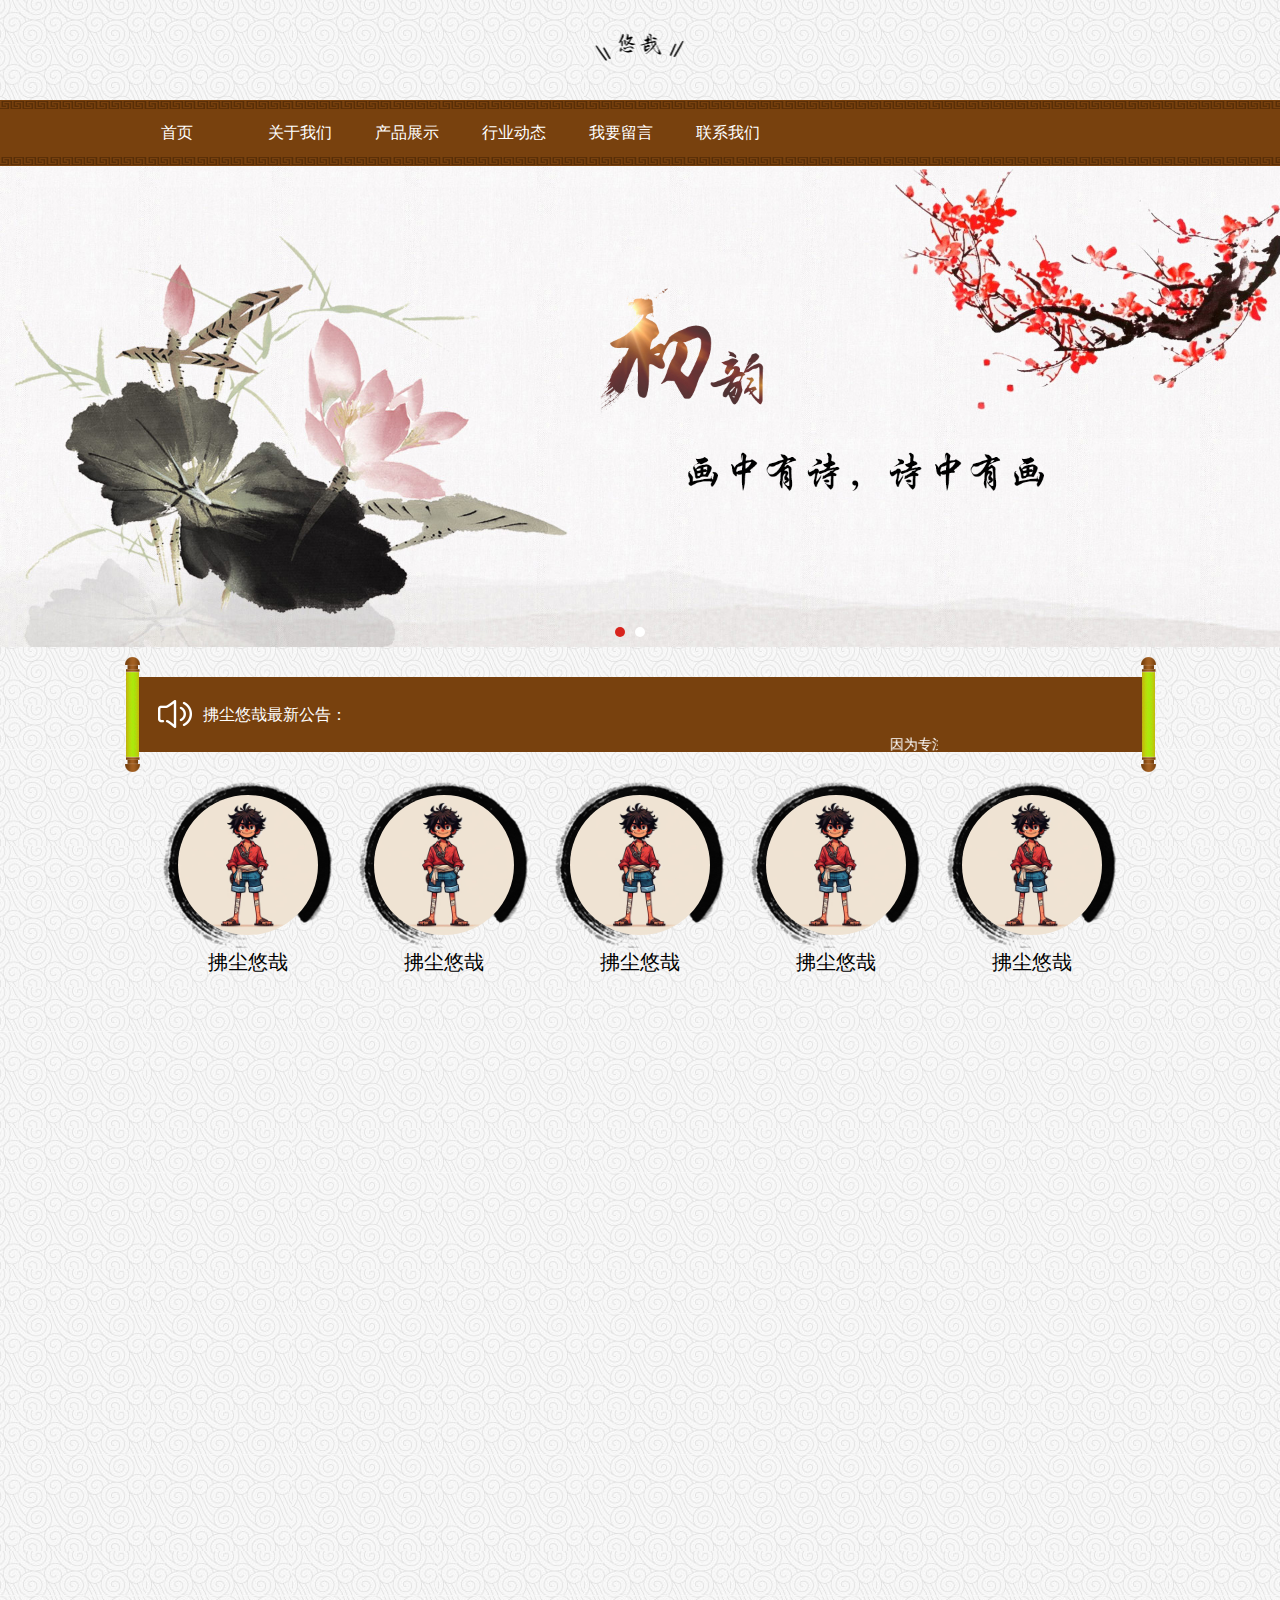
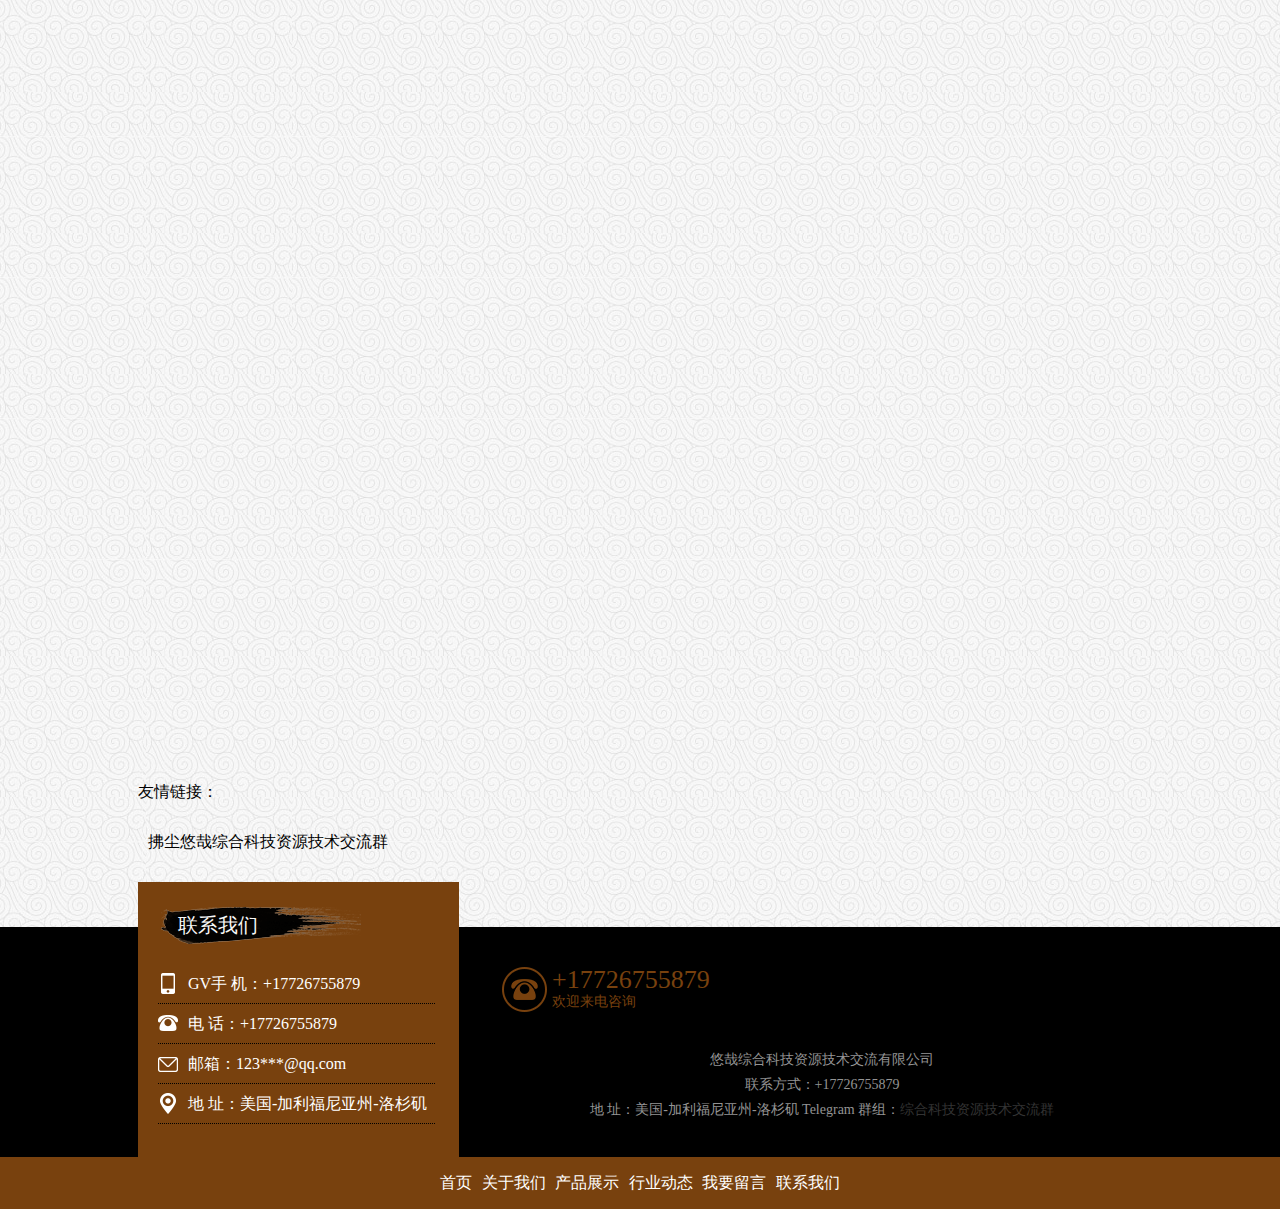
<file: index.html>
<!DOCTYPE html PUBLIC "-//W3C//DTD XHTML 1.0 Transitional//EN" "http://www.w3.org/TR/xhtml1/DTD/xhtml1-transitional.dtd">
<html xmlns="http://www.w3.org/1999/xhtml">
<head>
<meta http-equiv="Content-Type" content="text/html; charset=utf-8" />
<meta name="renderer" content="webkit"/>
<meta name="force-rendering" content="webkit"/>
<title></title>
<link type="text/css" rel="stylesheet" href="css/style.css" />
<link type="text/css" rel="stylesheet" href="css/animate.css" />
<script type="text/javascript" src="js/jquery-1.8.2.min.js"></script>
<script type="text/javascript" src="js/banner.js"></script>
<script type="text/javascript" src="js/wow.min.js"></script>
<script type="text/javascript">
new WOW().init();
</script>
</head>

<body>
<div class="header">
  <div class="main">
     <a href="index.html"><img src="images/logo.png" /></a>
  </div>
</div>
<div class="clear"></div>
<div class="nav">
  <ul>
    <li><a href="index.html">首页</a></li>
    <li><a href="about.html">关于我们</a></li>
    <li><a href="product.html">产品展示</a></li>
    <li><a href="news.html">行业动态</a></li>
    <li><a href="book.html">我要留言</a></li>
    <li><a href="contact.html">联系我们</a></li>
  </ul>
</div>
<div class="clear"></div>
<div class="banner">
  <div class="b-img">
      <img src="images/banner.jpg" width="100%"/>
      <img src="images/banner.jpg" width="100%" />
  </div>
  <div class="clear"></div>
  <div class="b-list"> </div>
</div>
<div class="clear"></div>
<div class="wow fadeInUp noticeBox">
  <div class="main">
    <img src="images/notice.png" />
    <div class="tit">拂尘悠哉最新公告：</div>
    <div class="gg">
      <marquee><p>因为专注 所以专业 因为专注 所以专业 因为专注 所以专业 因为专注 所以专业 因为专注 所以专业 因为专注 所以专业  </p></marquee>
    </div>
  </div>
</div>
<div class="clear"></div>
<div class="wow fadeInRight part1" data-wow-offset="10">
  <ul>
    <li>
      <a href="product_xq.html"><img src="images/2.jpg" /></a>
      <p>拂尘悠哉</p>
    </li>
    <li>
      <a href="product_xq.html"><img src="images/2.jpg" /></a>
      <p>拂尘悠哉</p>
    </li>
    <li>
      <a href="product_xq.html"><img src="images/2.jpg" /></a>
      <p>拂尘悠哉</p>
    </li>
    <li>
      <a href="product_xq.html"><img src="images/2.jpg" /></a>
      <p>拂尘悠哉</p>
    </li>
    <li>
      <a href="product_xq.html"><img src="images/2.jpg" /></a>
      <p>拂尘悠哉</p>
    </li>
  </ul>
</div>
<div class="clear"></div>
<div class="wow fadeInLeft part2">
  <div class="contitbox">
    <label>关于我们</label>
    <a href="about.html">更多</a>
  </div>
  <div class="aboutBox">
    <div class="L"><img src="images/1.jpg" /></div>
    <div class="R">群友行，必有我师焉。择其善者而从之，其不善者而改之。山不在高有仙则名，水不在深，有龙则灵。相逢何必曾相识。弱水三千，只取一群逗比即可。享白嫖之乐，看世界风景文化，还是国中内射佼好。远苍井空解不了饥渴汁。井空乃至双份绝对不独享，秀而不享者，受群友轮媳汁，远而诛之并送上佛山无影脚附之一路走好。——拂尘悠哉</div>
  </div>
</div>
<div class="clear"></div>
<div class="wow fadeInUp part3">
  <div class="contitbox">
    <label>精品案例</label>
    <a href="product.html">更多</a>
  </div>
  <ul>
    <li>
      <div class="pro">
        <a href="product_xq.html"><img src="images/2.jpg" /></a>
      </div>
      <a href="product_xq.html"><p class="ccsl">拂尘悠哉</p></a>
    </li>
    <li>
      <div class="pro">
        <a href="product_xq.html"><img src="images/2.jpg" /></a>
      </div>
      <a href="product_xq.html"><p class="ccsl">拂尘悠哉</p></a>
    </li>
    <li>
      <div class="pro">
        <a href="product_xq.html"><img src="images/2.jpg" /></a>
      </div>
      <a href="product_xq.html"><p class="ccsl">拂尘悠哉</p></a>
    </li>
    <li>
      <div class="pro">
        <a href="product_xq.html"><img src="images/2.jpg" /></a>
      </div>
      <a href="product_xq.html"><p class="ccsl">拂尘悠哉</p></a>
    </li>
    <li>
      <div class="pro">
        <a href="product_xq.html"><img src="images/2.jpg" /></a>
      </div>
      <a href="product_xq.html"><p class="ccsl">拂尘悠哉</p></a>
    </li>
    <li>
      <div class="pro">
        <a href="product_xq.html"><img src="images/2.jpg" /></a>
      </div>
      <a href="product_xq.html"><p class="ccsl">拂尘悠哉</p></a>
    </li>
    <li>
      <div class="pro">
        <a href="product_xq.html"><img src="images/2.jpg" /></a>
      </div>
      <a href="product_xq.html"><p class="ccsl">拂尘悠哉</p></a>
    </li>
    <li>
      <div class="pro">
        <a href="product_xq.html"><img src="images/2.jpg" /></a>
      </div>
      <a href="product_xq.html"><p class="ccsl">拂尘悠哉</p></a>
    </li>
  </ul>
</div>
<div class="clear"></div>
<div class="main">
  <div class="wow fadeInLeft part4 bg">
    <div class="contitbox">
      <label>最新资讯</label>
      <a href="news.html">更多</a>
    </div>
    <ul>
      <li><a href="detail.html" class="ccsl"> > 字画装裱需要注意什么细节问题?</a></li>
      <li><a href="detail.html" class="ccsl"> > 书画装裱后更应妥善保存，存放在地上要考虑防潮?</a></li>
      <li><a href="detail.html" class="ccsl"> > 字画装裱机的选择需要注意那几点呢？</a></li>
      <li><a href="detail.html" class="ccsl"> > 保管已经破损的古旧字画更要谨慎?</a></li>
      <li><a href="detail.html" class="ccsl"> > 展示手绢，册页时要倍加注意?</a></li>
    </ul>
  </div>
  <div class="wow fadeInRight part4">
    <div class="contitbox">
      <label>行业动态</label>
      <a href="news.html">更多</a>
    </div>
    <ul>
      <li><a href="detail.html" class="ccsl"> > 字画装裱需要注意什么细节问题?</a></li>
      <li><a href="detail.html" class="ccsl"> > 展示手绢，册页时要倍加注意?</a></li>
      <li><a href="detail.html" class="ccsl"> > 书画装裱后更应妥善保存，存放在地上要考虑防潮?</a></li>
      <li><a href="detail.html" class="ccsl"> > 保管已经破损的古旧字画更要谨慎?</a></li>
      <li><a href="detail.html" class="ccsl"> > 字画装裱机的选择需要注意那几点呢？</a></li>
    </ul>
  </div>
</div>
<div class="clear"></div>
<div class="wow fadeInUp part5" data-wow-offset="10">
  <div class="contitbox">
    <label>精品案例</label>
    <a href="product.html">更多</a>
  </div>
  <ul>
    <li>
      <a href="product_xq.html">
      <img src="images/1.jpg" />
      <p>拂尘悠哉</p>
      </a>
    </li>
    <li>
      <a href="product_xq.html">
      <img src="images/1.jpg" />
      <p>拂尘悠哉</p>
      </a>
    </li>
    <li>
      <a href="product_xq.html">
      <img src="images/1.jpg" />
      <p>拂尘悠哉</p>
      </a>
    </li>
    <li>
      <a href="product_xq.html">
      <img src="images/1.jpg" />
      <p>拂尘悠哉</p>
      </a>
    </li>
  </ul>
</div>
<div class="clear"></div>
<div class="linksbox">
  <div class="tit">友情链接：</div>
  <div class="con">
    <a href="https://t.me/+I9F504i4pIVlZjM1">拂尘悠哉综合科技资源技术交流群</a>
  </div>
</div>
<div class="clear"></div>
<div class="footerBox">
  <div class="main">
    <div class="footL">
      <div class="tit">联系我们</div>
      <ul>
        <li class="f1">GV手 机：+17726755879</li>
        <li class="f2">电 话：+17726755879</li>
        <li class="f3">邮箱：123***@qq.com</li>
        <li class="f4">地 址：美国-加利福尼亚州-洛杉矶 Telegram 群组：<a href="https://t.me/+I9F504i4pIVlZjM1" target="_blank">综合科技资源技术交流群</a></li>
      </ul>
    </div>
    <div class="footR">
      <div class="telbox">
        <div class="tel">
          <span>+17726755879</span>
          <b><p>欢迎来电咨询</p></b>
        </div>
      </div>
      <div class="footer">
        <div>悠哉综合科技资源技术交流有限公司<br />联系方式：+17726755879<br />地 址：美国-加利福尼亚州-洛杉矶 Telegram 群组：<a href="https://t.me/+I9F504i4pIVlZjM1" target="_blank">综合科技资源技术交流群</a></div>
      </div>
    </div>
  </div>
</div>
<div class="clear"></div>
<div class="fnav">
  <div class="main">
    <a href="index.html">首页</a>
    <a href="about.html">关于我们</a>
    <a href="product.html">产品展示</a>
    <a href="news.html">行业动态</a>
    <a href="book.html">我要留言</a>
    <a href="contact.html">联系我们</a>
  </div>
</div>
</body>
</html>
</file>
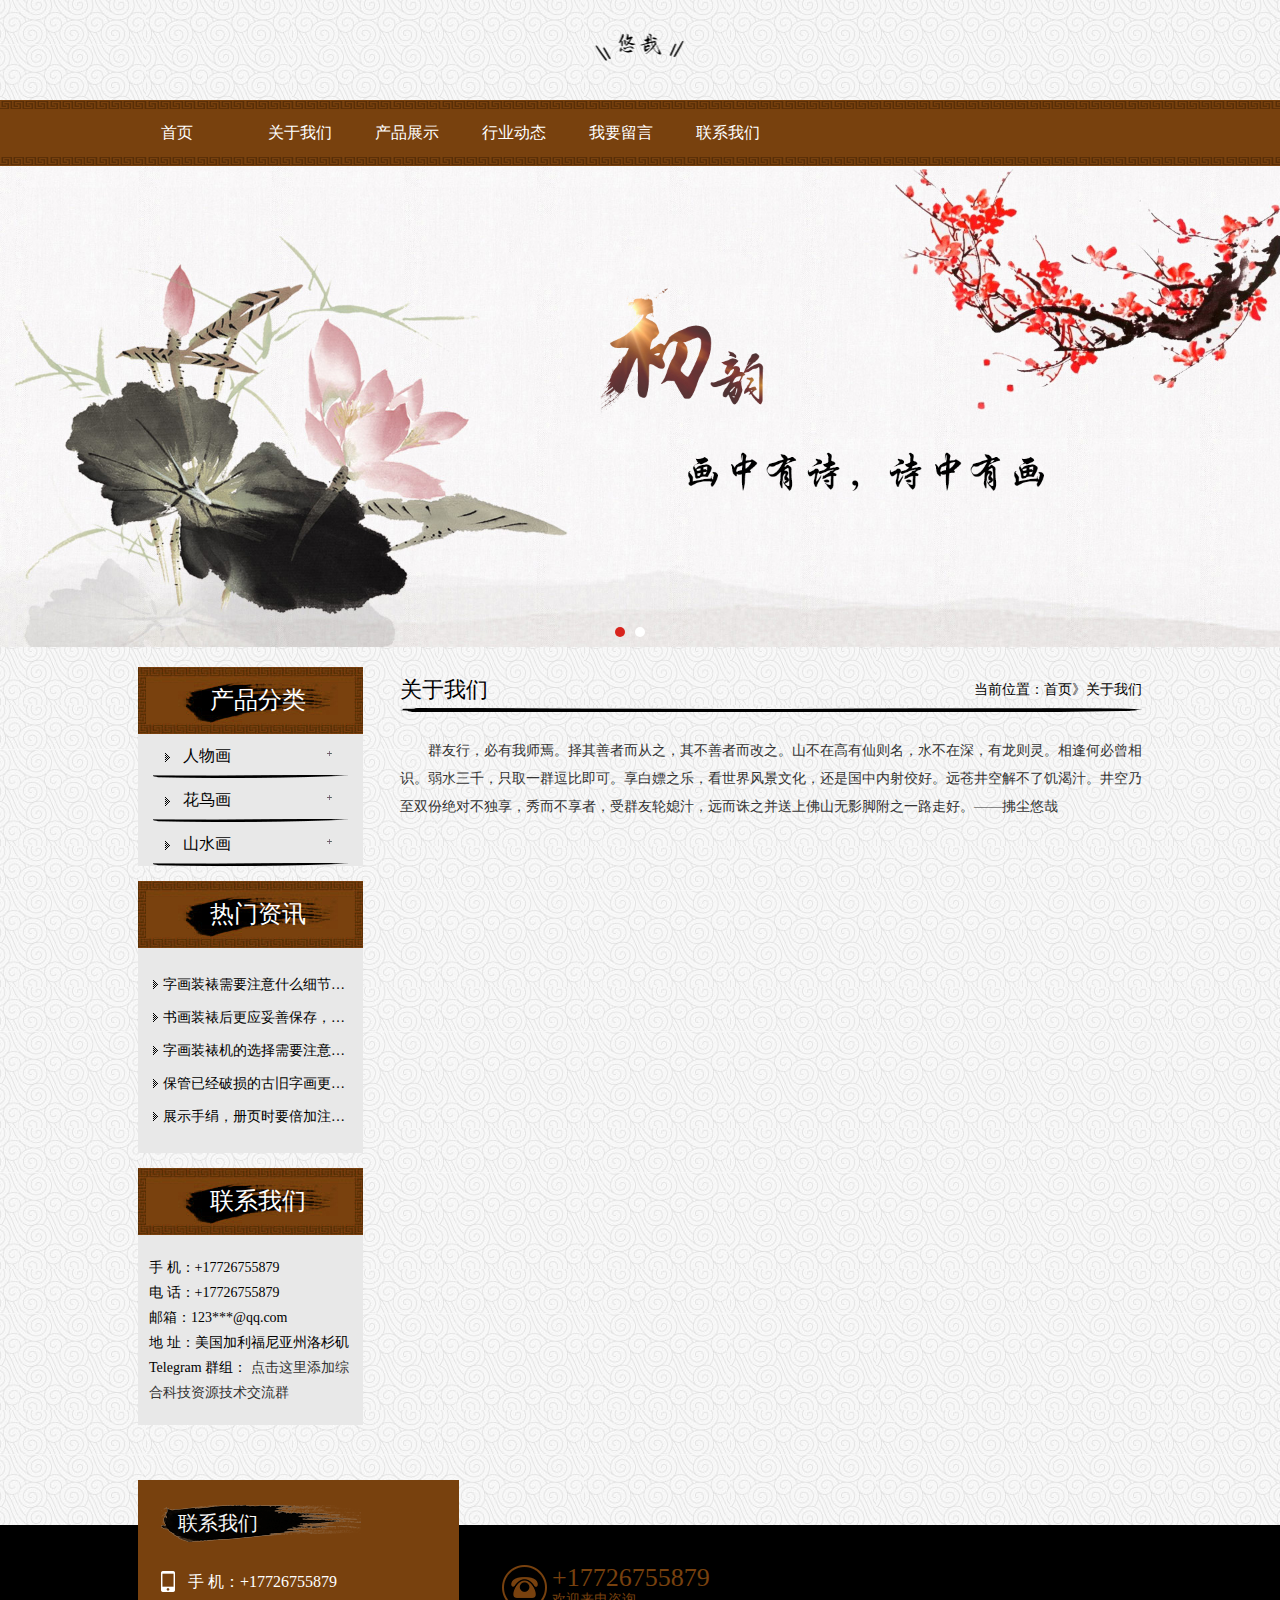
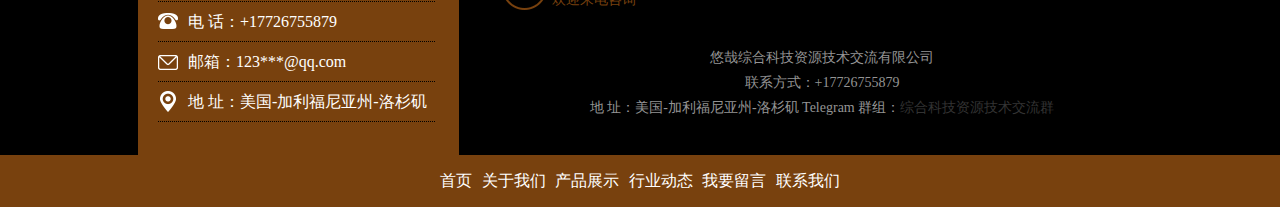
<file: about.html>
<!DOCTYPE html PUBLIC "-//W3C//DTD XHTML 1.0 Transitional//EN" "http://www.w3.org/TR/xhtml1/DTD/xhtml1-transitional.dtd">
<html xmlns="http://www.w3.org/1999/xhtml">
<head>
<meta http-equiv="Content-Type" content="text/html; charset=utf-8" />
<meta name="renderer" content="webkit"/>
<meta name="force-rendering" content="webkit"/>
<title></title>
<link type="text/css" rel="stylesheet" href="css/style.css" />
<script type="text/javascript" src="js/jquery-1.8.2.min.js"></script>
<script type="text/javascript" src="js/banner.js"></script>
<script type="text/javascript">
$(document).ready(function(){
	$("ul.typeul .typeone").click(function()
	{
		var arrow = $(this).find("span.arrow");
		if(arrow.hasClass("up"))
		{
			arrow.removeClass("up");
			arrow.addClass("down");
		}
		else if(arrow.hasClass("down"))
		{
			arrow.removeClass("down");
			arrow.addClass("up");
		}
		$(this).parent().find(".typetwo").slideToggle();
	});
})
</script>
</head>

<body>
<div class="header">
  <div class="main">
     <a href="index.html"><img src="images/logo.png" /></a>
  </div>
</div>
<div class="clear"></div>
<div class="nav">
  <ul>
    <li><a href="index.html">首页</a></li>
    <li><a href="about.html">关于我们</a></li>
    <li><a href="product.html">产品展示</a></li>
    <li><a href="news.html">行业动态</a></li>
    <li><a href="book.html">我要留言</a></li>
    <li><a href="contact.html">联系我们</a></li>
  </ul>
</div>
<div class="clear"></div>
<div class="banner">
  <div class="b-img">
      <img src="images/banner.jpg" width="100%"/>
      <img src="images/banner.jpg" width="100%" />
  </div>
  <div class="clear"></div>
  <div class="b-list"> </div>
</div>
<div class="clear"></div>
<div class="main">
  <div class="mainL">
    <div class="titbox">产品分类</div>
    <ul class="typeul">
      <li>
        <div class="typeone"><a href="product.html">人物画</a><span class="arrow up"></span></div>
        <div class="typetwo">
          <a href="product.html">人物画</a>
          <a href="product.html">人物画</a>
          <a href="product.html">人物画</a>
        </div>
      </li>
      <li>
        <div class="typeone"><a href="product.html">花鸟画</a><span class="arrow up"></span></div>
        <div class="typetwo">
          <a href="product.html">花鸟画</a>
          <a href="product.html">花鸟画</a>
          <a href="product.html">花鸟画</a>
        </div>
      </li>
      <li>
        <div class="typeone"><a href="product.html">山水画</a><span class="arrow up"></span></div>
        <div class="typetwo">
          <a href="product.html">山水画</a>
          <a href="product.html">山水画</a>
          <a href="product.html">山水画</a>
        </div>
      </li>
    </ul>
    <div class="titbox">热门资讯</div>
    <ul class="newsul">
      <li><a href="detail.html" class="ccsl">字画装裱需要注意什么细节问题?</a></li>
      <li><a href="detail.html" class="ccsl">书画装裱后更应妥善保存，存放在地上要考虑防潮?</a></li>
      <li><a href="detail.html" class="ccsl">字画装裱机的选择需要注意那几点呢？</a></li>
      <li><a href="detail.html" class="ccsl">保管已经破损的古旧字画更要谨慎?</a></li>
      <li><a href="detail.html" class="ccsl">展示手绢，册页时要倍加注意?</a></li>
    </ul>
    <div class="titbox">联系我们</div>
    <div class="lxwm">
      <div class="con">
        手 机：+17726755879<br />
        电 话：+17726755879<br />
        邮箱：123***@qq.com<br />
        地 址：美国加利福尼亚州洛杉矶
Telegram 群组：
<a href="https://t.me/+I9F504i4pIVlZjM1" target="_blank">点击这里添加综合科技资源技术交流群</a>

      </div>
    </div>
  </div>
  <div class="mainR">
    <div class="brandnavbox">
      <h2>关于我们</h2>
      <div class="con">当前位置：首页》关于我们</div>
    </div>
    <div class="detailbox">
      <div class="xq">
        <div class="con">
          <p>群友行，必有我师焉。择其善者而从之，其不善者而改之。山不在高有仙则名，水不在深，有龙则灵。相逢何必曾相识。弱水三千，只取一群逗比即可。享白嫖之乐，看世界风景文化，还是国中内射佼好。远苍井空解不了饥渴汁。井空乃至双份绝对不独享，秀而不享者，受群友轮媳汁，远而诛之并送上佛山无影脚附之一路走好。——拂尘悠哉</p>
 </div>
      </div>
    </div>
  </div>
  <div class="clear"></div>
</div>
<div class="clear"></div>
<div class="footerBox">
  <div class="main">
    <div class="footL">
      <div class="tit">联系我们</div>
      <ul>
        <li class="f1">手 机：+17726755879</li>
        <li class="f2">电 话：+17726755879</li>
        <li class="f3">邮箱：123***@qq.com</li>
        <li class="f4">地 址：美国-加利福尼亚州-洛杉矶 Telegram 群组：<a href="https://t.me/+I9F504i4pIVlZjM1
" target="_blank">综合科技资源技术交流群</a></li>
      </ul>
    </div>
    <div class="footR">
      <div class="telbox">
        <div class="tel">
          <span>+17726755879</span>
          <b><p>欢迎来电咨询</p></b>
        </div>
      </div>
      <div class="footer">
        <div>悠哉综合科技资源技术交流有限公司
<br />联系方式：+17726755879<br />地 址：美国-加利福尼亚州-洛杉矶 Telegram 群组：<a href="https://t.me/+I9F504i4pIVlZjM1
" target="_blank">综合科技资源技术交流群</a></div>
      </div>
    </div>
  </div>
</div>
<div class="clear"></div>
<div class="fnav">
  <div class="main">
    <a href="index.html">首页</a>
    <a href="about.html">关于我们</a>
    <a href="product.html">产品展示</a>
    <a href="news.html">行业动态</a>
    <a href="book.html">我要留言</a>
    <a href="contact.html">联系我们</a>
  </div>
</div>
</body>
</html>
</file>
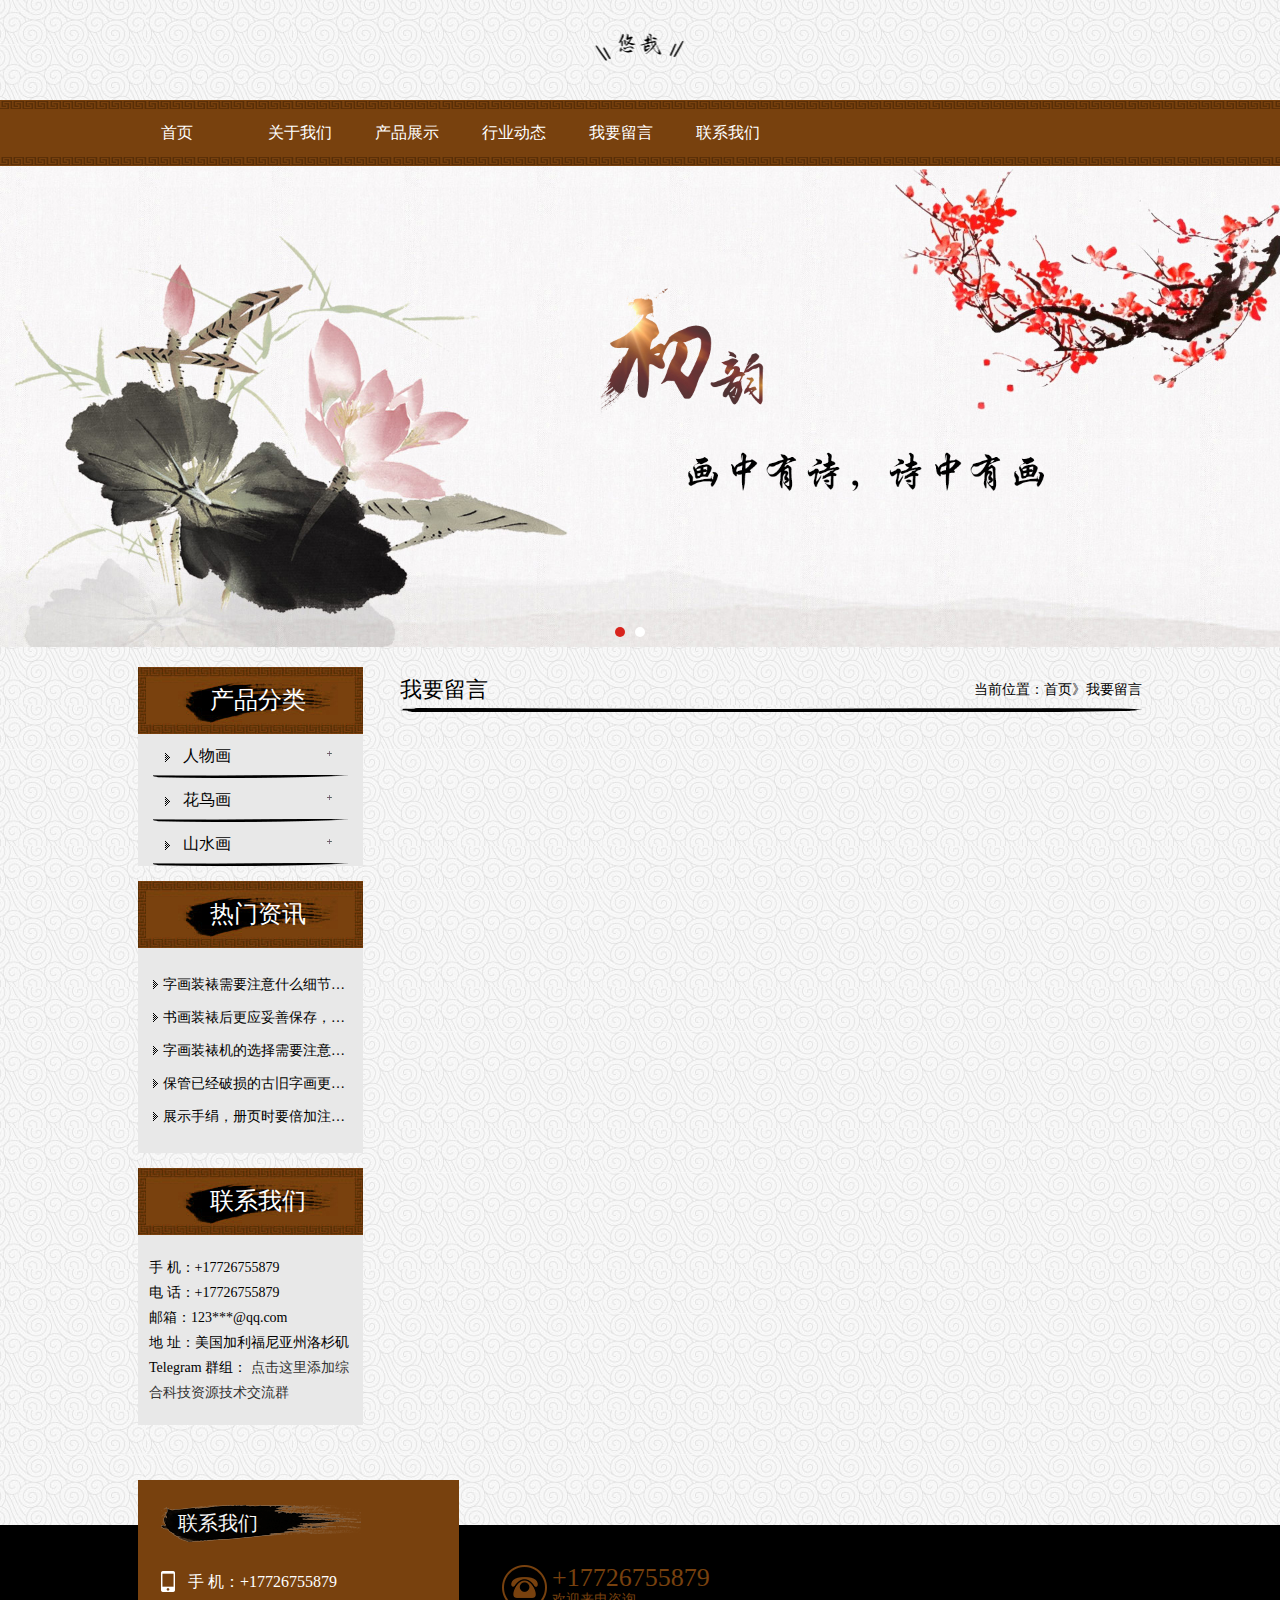
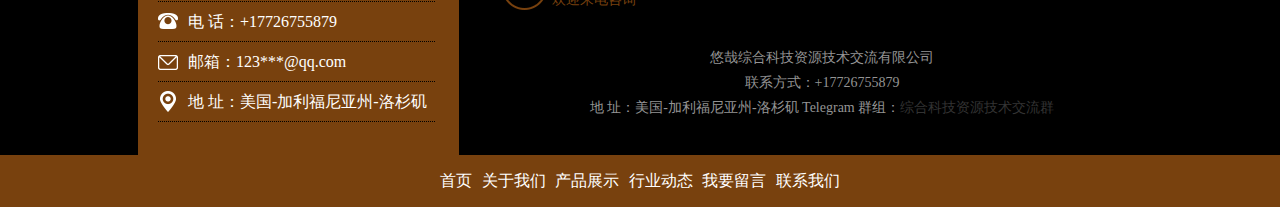
<file: book.html>
<!DOCTYPE html PUBLIC "-//W3C//DTD XHTML 1.0 Transitional//EN" "http://www.w3.org/TR/xhtml1/DTD/xhtml1-transitional.dtd">
<html xmlns="http://www.w3.org/1999/xhtml">
<head>
<meta http-equiv="Content-Type" content="text/html; charset=utf-8" />
<meta name="renderer" content="webkit"/>
<meta name="force-rendering" content="webkit"/>
<title></title>
<link type="text/css" rel="stylesheet" href="css/style.css" />
<script type="text/javascript" src="js/jquery-1.8.2.min.js"></script>
<script type="text/javascript" src="js/banner.js"></script>
<script type="text/javascript">
$(document).ready(function(){
	$("ul.typeul .typeone").click(function()
	{
		var arrow = $(this).find("span.arrow");
		if(arrow.hasClass("up"))
		{
			arrow.removeClass("up");
			arrow.addClass("down");
		}
		else if(arrow.hasClass("down"))
		{
			arrow.removeClass("down");
			arrow.addClass("up");
		}
		$(this).parent().find(".typetwo").slideToggle();
	});
})
</script>
</head>

<body>
<div class="header">
  <div class="main">
     <a href="index.html"><img src="images/logo.png" /></a>
  </div>
</div>
<div class="clear"></div>
<div class="nav">
  <ul>
    <li><a href="index.html">首页</a></li>
    <li><a href="about.html">关于我们</a></li>
    <li><a href="product.html">产品展示</a></li>
    <li><a href="news.html">行业动态</a></li>
    <li><a href="book.html">我要留言</a></li>
    <li><a href="contact.html">联系我们</a></li>
  </ul>
</div>
<div class="clear"></div>
<div class="banner">
  <div class="b-img">
      <img src="images/banner.jpg" width="100%"/>
      <img src="images/banner.jpg" width="100%" />
  </div>
  <div class="clear"></div>
  <div class="b-list"> </div>
</div>
<div class="clear"></div>
<div class="main">
  <div class="mainL">
    <div class="titbox">产品分类</div>
    <ul class="typeul">
      <li>
        <div class="typeone"><a href="product.html">人物画</a><span class="arrow up"></span></div>
        <div class="typetwo">
          <a href="product.html">人物画</a>
          <a href="product.html">人物画</a>
          <a href="product.html">人物画</a>
        </div>
      </li>
      <li>
        <div class="typeone"><a href="product.html">花鸟画</a><span class="arrow up"></span></div>
        <div class="typetwo">
          <a href="product.html">花鸟画</a>
          <a href="product.html">花鸟画</a>
          <a href="product.html">花鸟画</a>
        </div>
      </li>
      <li>
        <div class="typeone"><a href="product.html">山水画</a><span class="arrow up"></span></div>
        <div class="typetwo">
          <a href="product.html">山水画</a>
          <a href="product.html">山水画</a>
          <a href="product.html">山水画</a>
        </div>
      </li>
    </ul>
    <div class="titbox">热门资讯</div>
    <ul class="newsul">
      <li><a href="detail.html" class="ccsl">字画装裱需要注意什么细节问题?</a></li>
      <li><a href="detail.html" class="ccsl">书画装裱后更应妥善保存，存放在地上要考虑防潮?</a></li>
      <li><a href="detail.html" class="ccsl">字画装裱机的选择需要注意那几点呢？</a></li>
      <li><a href="detail.html" class="ccsl">保管已经破损的古旧字画更要谨慎?</a></li>
      <li><a href="detail.html" class="ccsl">展示手绢，册页时要倍加注意?</a></li>
    </ul>
    <div class="titbox">联系我们</div>
    <div class="lxwm">
      <div class="con">
        手 机：+17726755879<br />
        电 话：+17726755879<br />
        邮箱：123***@qq.com<br />
        地 址：美国加利福尼亚州洛杉矶
Telegram 群组：      
                               <a href="https://t.me/+I9F504i4pIVlZjM1" target="_blank">点击这里添加综合科技资源技术交流群</a>
      </div>
    </div>
  </div>
  <div class="mainR">
    <div class="brandnavbox">
      <h2>我要留言</h2>
      <div class="con">当前位置：首页》我要留言</div>
    </div>
				
				<div class="blog-comment-section">
					<div id="disqus_thread"></div>
					<script>
					    /**
					     *  RECOMMENDED CONFIGURATION VARIABLES: EDIT AND UNCOMMENT 
					     *  THE SECTION BELOW TO INSERT DYNAMIC VALUES FROM YOUR 
					     *  PLATFORM OR CMS.
					     *  
					     *  LEARN WHY DEFINING THESE VARIABLES IS IMPORTANT: 
					     *  https://disqus.com/admin/universalcode/#configuration-variables
					     */
					    /*
					    var disqus_config = function () {
					        // Replace PAGE_URL with your page's canonical URL variable
					        this.page.url = PAGE_URL;  
					        
					        // Replace PAGE_IDENTIFIER with your page's unique identifier variable
					        this.page.identifier = PAGE_IDENTIFIER; 
					    };
					    */
					    
					    (function() {  // REQUIRED CONFIGURATION VARIABLE: EDIT THE SHORTNAME BELOW
					        var d = document, s = d.createElement('script');
					        
					        // IMPORTANT TODO: Replace 3wmthemes with your forum shortname!
					        s.src = 'https://3wmthemes.disqus.com/embed.js';
					        
					        s.setAttribute('data-timestamp', +new Date());
					        (d.head || d.body).appendChild(s);
					    })();
					</script>
					<noscript>
					    Please enable JavaScript to view the 
					    <a href="https://disqus.com/?ref_noscript" rel="nofollow">
					        comment powered by Disqus.
					    </a>
					</noscript>
				</div><!--//blog-comment-section-->
				
		    </div><!--//container-->
	    </article>
	    
          </div>
        </div>
      </div>
    </div>
  </div>
  <div class="clear"></div>
</div>
<div class="clear"></div>
<div class="footerBox">
  <div class="main">
    <div class="footL">
      <div class="tit">联系我们</div>
      <ul>
        <li class="f1">手 机：+17726755879</li>
        <li class="f2">电 话：+17726755879</li>
        <li class="f3">邮箱：123***@qq.com</li>
        <li class="f4">地 址：美国-加利福尼亚州-洛杉矶 Telegram 群组：<a href="https://t.me/+I9F504i4pIVlZjM1" target="_blank">综合科技资源技术交流群</a></li>
      </ul>
    </div>
    <div class="footR">
      <div class="telbox">
        <div class="tel">
          <span>+17726755879</span>
          <b><p>欢迎来电咨询</p></b>
        </div>
      </div>
      <div class="footer">
        <div>悠哉综合科技资源技术交流有限公司<br />联系方式：+17726755879<br />地 址：美国-加利福尼亚州-洛杉矶 Telegram 群组：<a href="https://t.me/+I9F504i4pIVlZjM1" target="_blank">综合科技资源技术交流群</a></div>
      </div>
    </div>
  </div>
</div>
<div class="clear"></div>
<div class="fnav">
  <div class="main">
    <a href="index.html">首页</a>
    <a href="about.html">关于我们</a>
    <a href="product.html">产品展示</a>
    <a href="news.html">行业动态</a>
    <a href="book.html">我要留言</a>
    <a href="contact.html">联系我们</a>
  </div>
</div>
</body>
</html>
</file>
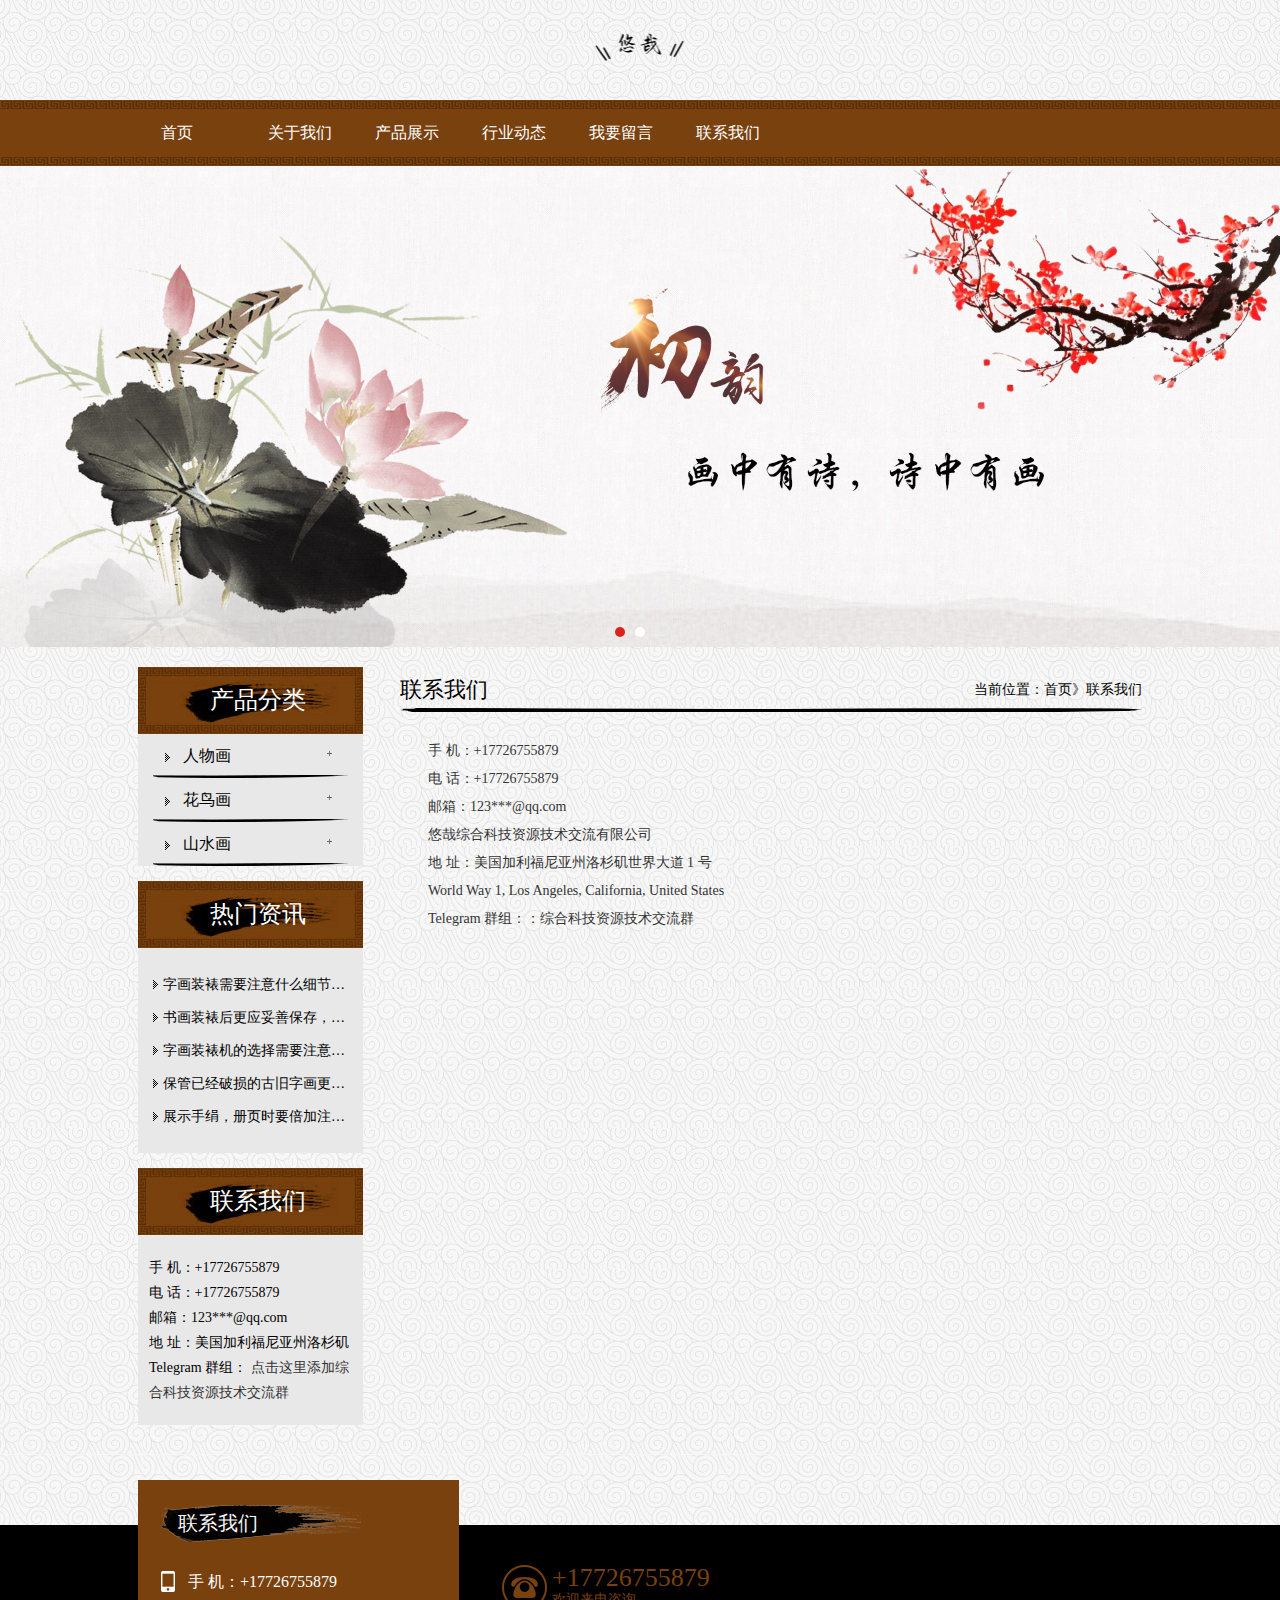
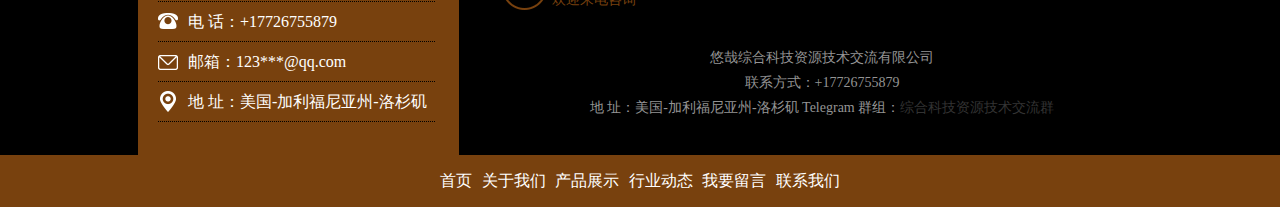
<file: contact.html>
<!DOCTYPE html PUBLIC "-//W3C//DTD XHTML 1.0 Transitional//EN" "http://www.w3.org/TR/xhtml1/DTD/xhtml1-transitional.dtd">
<html xmlns="http://www.w3.org/1999/xhtml">
<head>
<meta http-equiv="Content-Type" content="text/html; charset=utf-8" />
<meta name="renderer" content="webkit"/>
<meta name="force-rendering" content="webkit"/>
<title></title>
<link type="text/css" rel="stylesheet" href="css/style.css" />
<script type="text/javascript" src="js/jquery-1.8.2.min.js"></script>
<script type="text/javascript" src="js/banner.js"></script>
<script type="text/javascript">
$(document).ready(function(){
	$("ul.typeul .typeone").click(function()
	{
		var arrow = $(this).find("span.arrow");
		if(arrow.hasClass("up"))
		{
			arrow.removeClass("up");
			arrow.addClass("down");
		}
		else if(arrow.hasClass("down"))
		{
			arrow.removeClass("down");
			arrow.addClass("up");
		}
		$(this).parent().find(".typetwo").slideToggle();
	});
})
</script>
</head>

<body>
<div class="header">
  <div class="main">
     <a href="index.html"><img src="images/logo.png" /></a>
  </div>
</div>
<div class="clear"></div>
<div class="nav">
  <ul>
    <li><a href="index.html">首页</a></li>
    <li><a href="about.html">关于我们</a></li>
    <li><a href="product.html">产品展示</a></li>
    <li><a href="news.html">行业动态</a></li>
    <li><a href="book.html">我要留言</a></li>
    <li><a href="contact.html">联系我们</a></li>
  </ul>
</div>
<div class="clear"></div>
<div class="banner">
  <div class="b-img">
      <img src="images/banner.jpg" width="100%"/>
      <img src="images/banner.jpg" width="100%" />
  </div>
  <div class="clear"></div>
  <div class="b-list"> </div>
</div>
<div class="clear"></div>
<div class="main">
  <div class="mainL">
    <div class="titbox">产品分类</div>
    <ul class="typeul">
      <li>
        <div class="typeone"><a href="product.html">人物画</a><span class="arrow up"></span></div>
        <div class="typetwo">
          <a href="product.html">人物画</a>
          <a href="product.html">人物画</a>
          <a href="product.html">人物画</a>
        </div>
      </li>
      <li>
        <div class="typeone"><a href="product.html">花鸟画</a><span class="arrow up"></span></div>
        <div class="typetwo">
          <a href="product.html">花鸟画</a>
          <a href="product.html">花鸟画</a>
          <a href="product.html">花鸟画</a>
        </div>
      </li>
      <li>
        <div class="typeone"><a href="product.html">山水画</a><span class="arrow up"></span></div>
        <div class="typetwo">
          <a href="product.html">山水画</a>
          <a href="product.html">山水画</a>
          <a href="product.html">山水画</a>
        </div>
      </li>
    </ul>
    <div class="titbox">热门资讯</div>
    <ul class="newsul">
      <li><a href="detail.html" class="ccsl">字画装裱需要注意什么细节问题?</a></li>
      <li><a href="detail.html" class="ccsl">书画装裱后更应妥善保存，存放在地上要考虑防潮?</a></li>
      <li><a href="detail.html" class="ccsl">字画装裱机的选择需要注意那几点呢？</a></li>
      <li><a href="detail.html" class="ccsl">保管已经破损的古旧字画更要谨慎?</a></li>
      <li><a href="detail.html" class="ccsl">展示手绢，册页时要倍加注意?</a></li>
    </ul>
    <div class="titbox">联系我们</div>
    <div class="lxwm">
      <div class="con">
        手 机：+17726755879<br />
        电 话：+17726755879<br />
        邮箱：123***@qq.com<br />
        地 址：美国加利福尼亚州洛杉矶
Telegram 群组：
<a href="https://t.me/+I9F504i4pIVlZjM1" target="_blank">点击这里添加综合科技资源技术交流群</a>
      </div>
    </div>
  </div>
  <div class="mainR">
    <div class="brandnavbox">
      <h2>联系我们</h2>
      <div class="con">当前位置：首页》联系我们</div>
    </div>
    <div class="detailbox">
      <div class="xq">
        <div class="con">
           <p>手 机：+17726755879</p>
           <p>电 话：+17726755879</p>
           <p>邮箱：123***@qq.com</p>
	   <p>悠哉综合科技资源技术交流有限公司<br />
           <p> 地 址：美国加利福尼亚州洛杉矶世界大道 1 号<br />
	   <p>World Way 1, Los Angeles, California, United States<br />
	   <p>Telegram 群组：：<a href="https://t.me/+I9F504i4pIVlZjM1" target="_blank">综合科技资源技术交流群</a>
        </div>
      </div>
    </div>
  </div>
  <div class="clear"></div>
</div>
<div class="clear"></div>
<div class="footerBox">
  <div class="main">
    <div class="footL">
      <div class="tit">联系我们</div>
      <ul>
        <li class="f1">手 机：+17726755879</li>
        <li class="f2">电 话：+17726755879</li>
        <li class="f3">邮箱：123***@qq.com</li>
        <li class="f4">地 址：美国-加利福尼亚州-洛杉矶 Telegram 群组：<a href="https://t.me/+I9F504i4pIVlZjM1
" target="_blank">综合科技资源技术交流群</a></li>
      </ul>
    </div>
    <div class="footR">
      <div class="telbox">
        <div class="tel">
          <span>+17726755879</span>
          <b><p>欢迎来电咨询</p></b>
        </div>
      </div>
      <div class="footer">
        <div>悠哉综合科技资源技术交流有限公司<br />联系方式：+17726755879<br />地 址：美国-加利福尼亚州-洛杉矶 Telegram 群组：<a href="https://t.me/+I9F504i4pIVlZjM1
" target="_blank">综合科技资源技术交流群</a></div>
      </div>
    </div>
  </div>
</div>
<div class="clear"></div>
<div class="fnav">
  <div class="main">
    <a href="index.html">首页</a>
    <a href="about.html">关于我们</a>
    <a href="product.html">产品展示</a>
    <a href="news.html">行业动态</a>
    <a href="book.html">我要留言</a>
    <a href="contact.html">联系我们</a>
  </div>
</div>
</body>
</html>
</file>
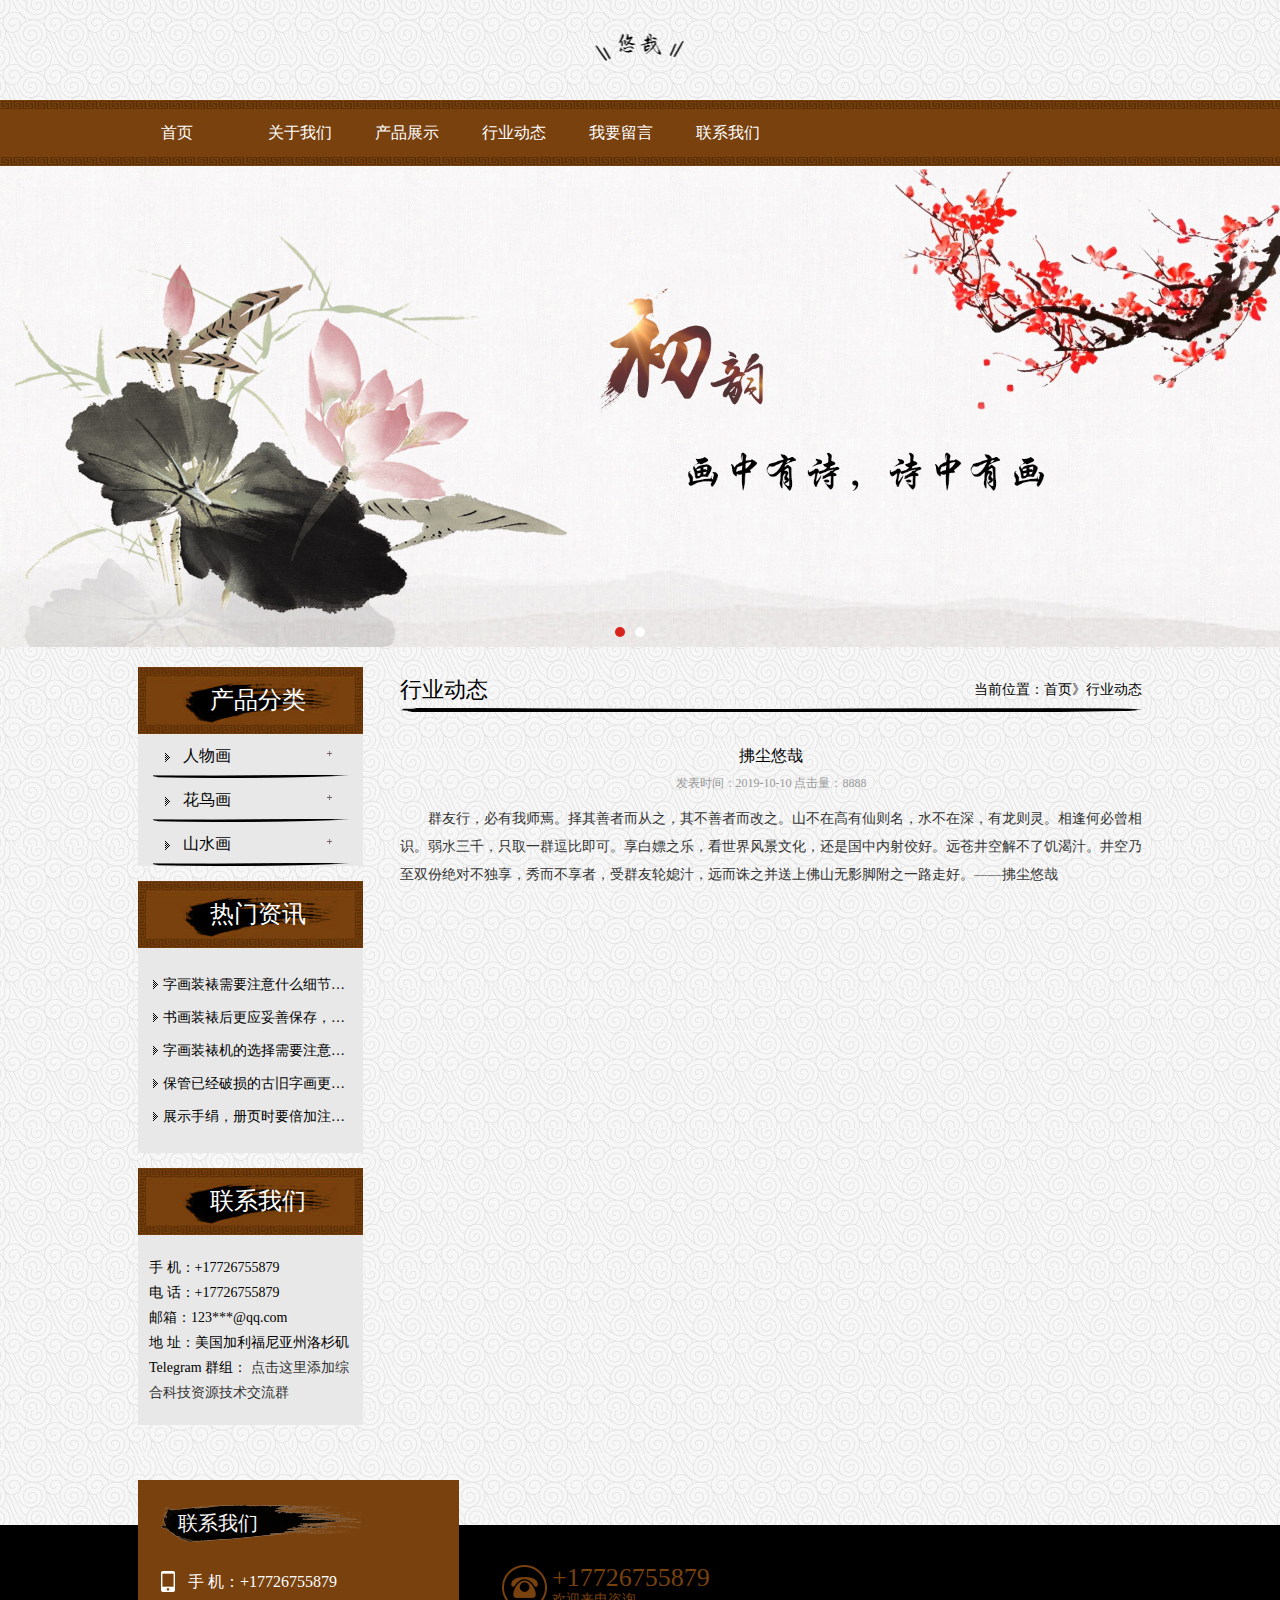
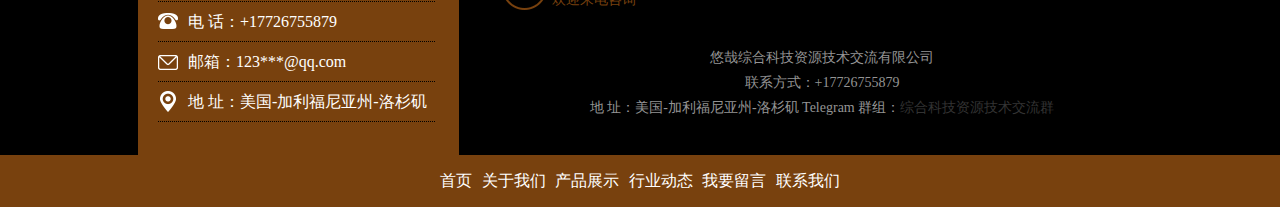
<file: detail.html>
<!DOCTYPE html PUBLIC "-//W3C//DTD XHTML 1.0 Transitional//EN" "http://www.w3.org/TR/xhtml1/DTD/xhtml1-transitional.dtd">
<html xmlns="http://www.w3.org/1999/xhtml">
<head>
<meta http-equiv="Content-Type" content="text/html; charset=utf-8" />
<meta name="renderer" content="webkit"/>
<meta name="force-rendering" content="webkit"/>
<title></title>
<link type="text/css" rel="stylesheet" href="css/style.css" />
<script type="text/javascript" src="js/jquery-1.8.2.min.js"></script>
<script type="text/javascript" src="js/banner.js"></script>
<script type="text/javascript">
$(document).ready(function(){
	$("ul.typeul .typeone").click(function()
	{
		var arrow = $(this).find("span.arrow");
		if(arrow.hasClass("up"))
		{
			arrow.removeClass("up");
			arrow.addClass("down");
		}
		else if(arrow.hasClass("down"))
		{
			arrow.removeClass("down");
			arrow.addClass("up");
		}
		$(this).parent().find(".typetwo").slideToggle();
	});
})
</script>
</head>

<body>
<div class="header">
  <div class="main">
     <a href="index.html"><img src="images/logo.png" /></a>
  </div>
</div>
<div class="clear"></div>
<div class="nav">
  <ul>
    <li><a href="index.html">首页</a></li>
    <li><a href="about.html">关于我们</a></li>
    <li><a href="product.html">产品展示</a></li>
    <li><a href="news.html">行业动态</a></li>
    <li><a href="book.html">我要留言</a></li>
    <li><a href="contact.html">联系我们</a></li>
  </ul>
</div>
<div class="clear"></div>
<div class="banner">
  <div class="b-img">
      <img src="images/banner.jpg" width="100%"/>
      <img src="images/banner.jpg" width="100%" />
  </div>
  <div class="clear"></div>
  <div class="b-list"> </div>
</div>
<div class="clear"></div>
<div class="main">
  <div class="mainL">
    <div class="titbox">产品分类</div>
    <ul class="typeul">
      <li>
        <div class="typeone"><a href="product.html">人物画</a><span class="arrow up"></span></div>
        <div class="typetwo">
          <a href="product.html">人物画</a>
          <a href="product.html">人物画</a>
          <a href="product.html">人物画</a>
        </div>
      </li>
      <li>
        <div class="typeone"><a href="product.html">花鸟画</a><span class="arrow up"></span></div>
        <div class="typetwo">
          <a href="product.html">花鸟画</a>
          <a href="product.html">花鸟画</a>
          <a href="product.html">花鸟画</a>
        </div>
      </li>
      <li>
        <div class="typeone"><a href="product.html">山水画</a><span class="arrow up"></span></div>
        <div class="typetwo">
          <a href="product.html">山水画</a>
          <a href="product.html">山水画</a>
          <a href="product.html">山水画</a>
        </div>
      </li>
    </ul>
    <div class="titbox">热门资讯</div>
    <ul class="newsul">
      <li><a href="detail.html" class="ccsl">字画装裱需要注意什么细节问题?</a></li>
      <li><a href="detail.html" class="ccsl">书画装裱后更应妥善保存，存放在地上要考虑防潮?</a></li>
      <li><a href="detail.html" class="ccsl">字画装裱机的选择需要注意那几点呢？</a></li>
      <li><a href="detail.html" class="ccsl">保管已经破损的古旧字画更要谨慎?</a></li>
      <li><a href="detail.html" class="ccsl">展示手绢，册页时要倍加注意?</a></li>
    </ul>
    <div class="titbox">联系我们</div>
    <div class="lxwm">
      <div class="con">
        手 机：+17726755879<br />
        电 话：+17726755879<br />
        邮箱：123***@qq.com<br />
        地 址：美国加利福尼亚州洛杉矶
Telegram 群组：      
                               <a href="https://t.me/+I9F504i4pIVlZjM1" target="_blank">点击这里添加综合科技资源技术交流群</a>
      </div>
    </div>
  </div>
  <div class="mainR">
    <div class="brandnavbox">
      <h2>行业动态</h2>
      <div class="con">当前位置：首页》行业动态</div>
    </div>
    <div class="detailbox">
      <div class="xq">
        <div class="tit">拂尘悠哉</div>
        <div class="date">发表时间：2019-10-10  点击量：8888</div>
        <div class="con">
          <p>群友行，必有我师焉。择其善者而从之，其不善者而改之。山不在高有仙则名，水不在深，有龙则灵。相逢何必曾相识。弱水三千，只取一群逗比即可。享白嫖之乐，看世界风景文化，还是国中内射佼好。远苍井空解不了饥渴汁。井空乃至双份绝对不独享，秀而不享者，受群友轮媳汁，远而诛之并送上佛山无影脚附之一路走好。——拂尘悠哉</p>
 </div>
      </div>
    </div>
  </div>
  <div class="clear"></div>
</div>
<div class="clear"></div>
<div class="footerBox">
  <div class="main">
    <div class="footL">
      <div class="tit">联系我们</div>
      <ul>
        <li class="f1">手 机：+17726755879</li>
        <li class="f2">电 话：+17726755879</li>
        <li class="f3">邮箱：123***@qq.com</li>
        <li class="f4">地 址：美国-加利福尼亚州-洛杉矶 Telegram 群组：<a href="https://t.me/+I9F504i4pIVlZjM1" target="_blank">综合科技资源技术交流群</a></li>
      </ul>
    </div>
    <div class="footR">
      <div class="telbox">
        <div class="tel">
          <span>+17726755879</span>
          <b><p>欢迎来电咨询</p></b>
        </div>
      </div>
      <div class="footer">
        <div>
悠哉综合科技资源技术交流有限公司
<br />联系方式：+17726755879<br />地 址：美国-加利福尼亚州-洛杉矶 Telegram 群组：<a href="https://t.me/+I9F504i4pIVlZjM1" target="_blank">综合科技资源技术交流群</a></div>
      </div>
    </div>
  </div>
</div>
<div class="clear"></div>
<div class="fnav">
  <div class="main">
    <a href="index.html">首页</a>
    <a href="about.html">关于我们</a>
    <a href="product.html">产品展示</a>
    <a href="news.html">行业动态</a>
    <a href="book.html">我要留言</a>
    <a href="contact.html">联系我们</a>
  </div>
</div>
</body>
</html>
</file>
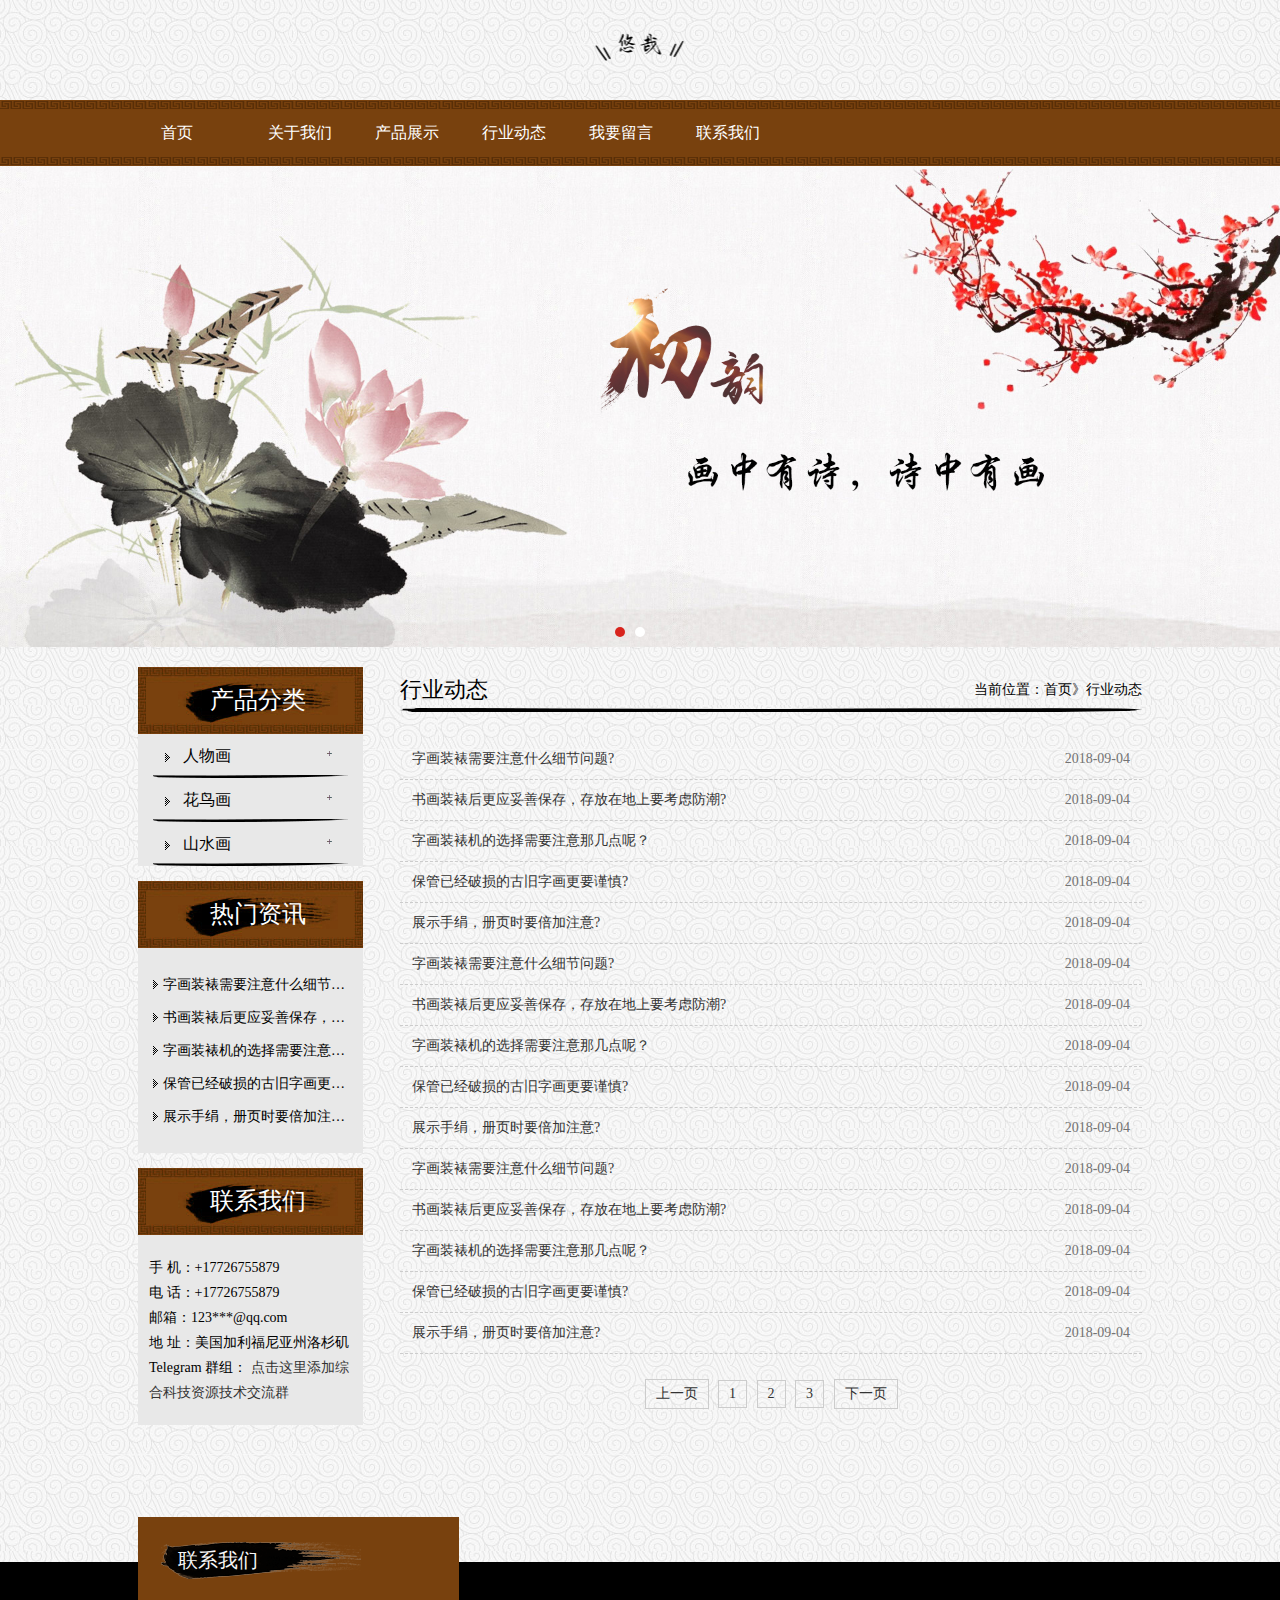
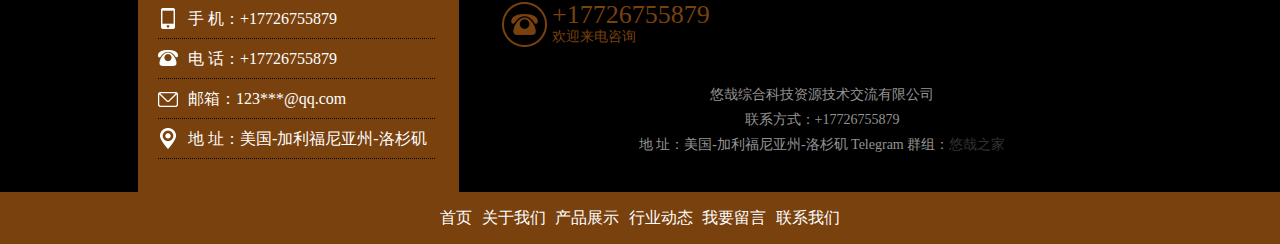
<file: news.html>
<!DOCTYPE html PUBLIC "-//W3C//DTD XHTML 1.0 Transitional//EN" "http://www.w3.org/TR/xhtml1/DTD/xhtml1-transitional.dtd">
<html xmlns="http://www.w3.org/1999/xhtml">
<head>
<meta http-equiv="Content-Type" content="text/html; charset=utf-8" />
<meta name="renderer" content="webkit"/>
<meta name="force-rendering" content="webkit"/>
<title></title>
<link type="text/css" rel="stylesheet" href="css/style.css" />
<script type="text/javascript" src="js/jquery-1.8.2.min.js"></script>
<script type="text/javascript" src="js/banner.js"></script>
<script type="text/javascript">
$(document).ready(function(){
	$("ul.typeul .typeone").click(function()
	{
		var arrow = $(this).find("span.arrow");
		if(arrow.hasClass("up"))
		{
			arrow.removeClass("up");
			arrow.addClass("down");
		}
		else if(arrow.hasClass("down"))
		{
			arrow.removeClass("down");
			arrow.addClass("up");
		}
		$(this).parent().find(".typetwo").slideToggle();
	});
})
</script>
</head>

<body>
<div class="header">
  <div class="main">
     <a href="index.html"><img src="images/logo.png" /></a>
  </div>
</div>
<div class="clear"></div>
<div class="nav">
  <ul>
    <li><a href="index.html">首页</a></li>
    <li><a href="about.html">关于我们</a></li>
    <li><a href="product.html">产品展示</a></li>
    <li><a href="news.html">行业动态</a></li>
    <li><a href="book.html">我要留言</a></li>
    <li><a href="contact.html">联系我们</a></li>
  </ul>
</div>
<div class="clear"></div>
<div class="banner">
  <div class="b-img">
      <img src="images/banner.jpg" width="100%"/>
      <img src="images/banner.jpg" width="100%" />
  </div>
  <div class="clear"></div>
  <div class="b-list"> </div>
</div>
<div class="clear"></div>
<div class="main">
  <div class="mainL">
    <div class="titbox">产品分类</div>
    <ul class="typeul">
      <li>
        <div class="typeone"><a href="product.html">人物画</a><span class="arrow up"></span></div>
        <div class="typetwo">
          <a href="product.html">人物画</a>
          <a href="product.html">人物画</a>
          <a href="product.html">人物画</a>
        </div>
      </li>
      <li>
        <div class="typeone"><a href="product.html">花鸟画</a><span class="arrow up"></span></div>
        <div class="typetwo">
          <a href="product.html">花鸟画</a>
          <a href="product.html">花鸟画</a>
          <a href="product.html">花鸟画</a>
        </div>
      </li>
      <li>
        <div class="typeone"><a href="product.html">山水画</a><span class="arrow up"></span></div>
        <div class="typetwo">
          <a href="product.html">山水画</a>
          <a href="product.html">山水画</a>
          <a href="product.html">山水画</a>
        </div>
      </li>
    </ul>
    <div class="titbox">热门资讯</div>
    <ul class="newsul">
      <li><a href="detail.html" class="ccsl">字画装裱需要注意什么细节问题?</a></li>
      <li><a href="detail.html" class="ccsl">书画装裱后更应妥善保存，存放在地上要考虑防潮?</a></li>
      <li><a href="detail.html" class="ccsl">字画装裱机的选择需要注意那几点呢？</a></li>
      <li><a href="detail.html" class="ccsl">保管已经破损的古旧字画更要谨慎?</a></li>
      <li><a href="detail.html" class="ccsl">展示手绢，册页时要倍加注意?</a></li>
    </ul>
    <div class="titbox">联系我们</div>
    <div class="lxwm">
      <div class="con">
        手 机：+17726755879<br />
        电 话：+17726755879<br />
        邮箱：123***@qq.com<br />
        地 址：美国加利福尼亚州洛杉矶
Telegram 群组：      
                               <a href="https://t.me/+I9F504i4pIVlZjM1" target="_blank">点击这里添加综合科技资源技术交流群</a>
      </div>
    </div>
  </div>
  <div class="mainR">
    <div class="brandnavbox">
      <h2>行业动态</h2>
      <div class="con">当前位置：首页》行业动态</div>
    </div>
    <ul class="listul">
      <li><a href="detail.html" class="ccsl">字画装裱需要注意什么细节问题?</a><span>2018-09-04</span></li>
      <li><a href="detail.html" class="ccsl">书画装裱后更应妥善保存，存放在地上要考虑防潮?</a><span>2018-09-04</span></li>
      <li><a href="detail.html" class="ccsl">字画装裱机的选择需要注意那几点呢？</a><span>2018-09-04</span></li>
      <li><a href="detail.html" class="ccsl">保管已经破损的古旧字画更要谨慎?</a><span>2018-09-04</span></li>
      <li><a href="detail.html" class="ccsl">展示手绢，册页时要倍加注意?</a><span>2018-09-04</span></li>
      <li><a href="detail.html" class="ccsl">字画装裱需要注意什么细节问题?</a><span>2018-09-04</span></li>
      <li><a href="detail.html" class="ccsl">书画装裱后更应妥善保存，存放在地上要考虑防潮?</a><span>2018-09-04</span></li>
      <li><a href="detail.html" class="ccsl">字画装裱机的选择需要注意那几点呢？</a><span>2018-09-04</span></li>
      <li><a href="detail.html" class="ccsl">保管已经破损的古旧字画更要谨慎?</a><span>2018-09-04</span></li>
      <li><a href="detail.html" class="ccsl">展示手绢，册页时要倍加注意?</a><span>2018-09-04</span></li>
      <li><a href="detail.html" class="ccsl">字画装裱需要注意什么细节问题?</a><span>2018-09-04</span></li>
      <li><a href="detail.html" class="ccsl">书画装裱后更应妥善保存，存放在地上要考虑防潮?</a><span>2018-09-04</span></li>
      <li><a href="detail.html" class="ccsl">字画装裱机的选择需要注意那几点呢？</a><span>2018-09-04</span></li>
      <li><a href="detail.html" class="ccsl">保管已经破损的古旧字画更要谨慎?</a><span>2018-09-04</span></li>
      <li><a href="detail.html" class="ccsl">展示手绢，册页时要倍加注意?</a><span>2018-09-04</span></li>
    </ul>
    <div class="clear"></div>
    <div class="pagebox">
        <a href="">上一页</a>
        <a href="">1</a>
        <a href="">2</a>
        <a href="">3</a>
        <a href="">下一页</a>
    </div> 
  </div>
  <div class="clear"></div>
</div>
<div class="clear"></div>
<div class="footerBox">
  <div class="main">
    <div class="footL">
      <div class="tit">联系我们</div>
      <ul>
        <li class="f1">手 机：+17726755879</li>
        <li class="f2">电 话：+17726755879</li>
        <li class="f3">邮箱：123***@qq.com</li>
        <li class="f4">地 址：美国-加利福尼亚州-洛杉矶 Telegram 群组：：<a href="https://t.me/+I9F504i4pIVlZjM1
" target="_blank">悠哉之家</a></li>
      </ul>
    </div>
    <div class="footR">
      <div class="telbox">
        <div class="tel">
          <span>+17726755879</span>
          <b><p>欢迎来电咨询</p></b>
        </div>
      </div>
      <div class="footer">
        <div>悠哉综合科技资源技术交流有限公司<br />联系方式：+17726755879<br />地 址：美国-加利福尼亚州-洛杉矶 Telegram 群组：<a href="https://t.me/+I9F504i4pIVlZjM1
" target="_blank">悠哉之家</a></div>
      </div>
    </div>
  </div>
</div>
<div class="clear"></div>
<div class="fnav">
  <div class="main">
    <a href="index.html">首页</a>
    <a href="about.html">关于我们</a>
    <a href="product.html">产品展示</a>
    <a href="news.html">行业动态</a>
    <a href="book.html">我要留言</a>
    <a href="contact.html">联系我们</a>
  </div>
</div>
</body>
</html>
</file>
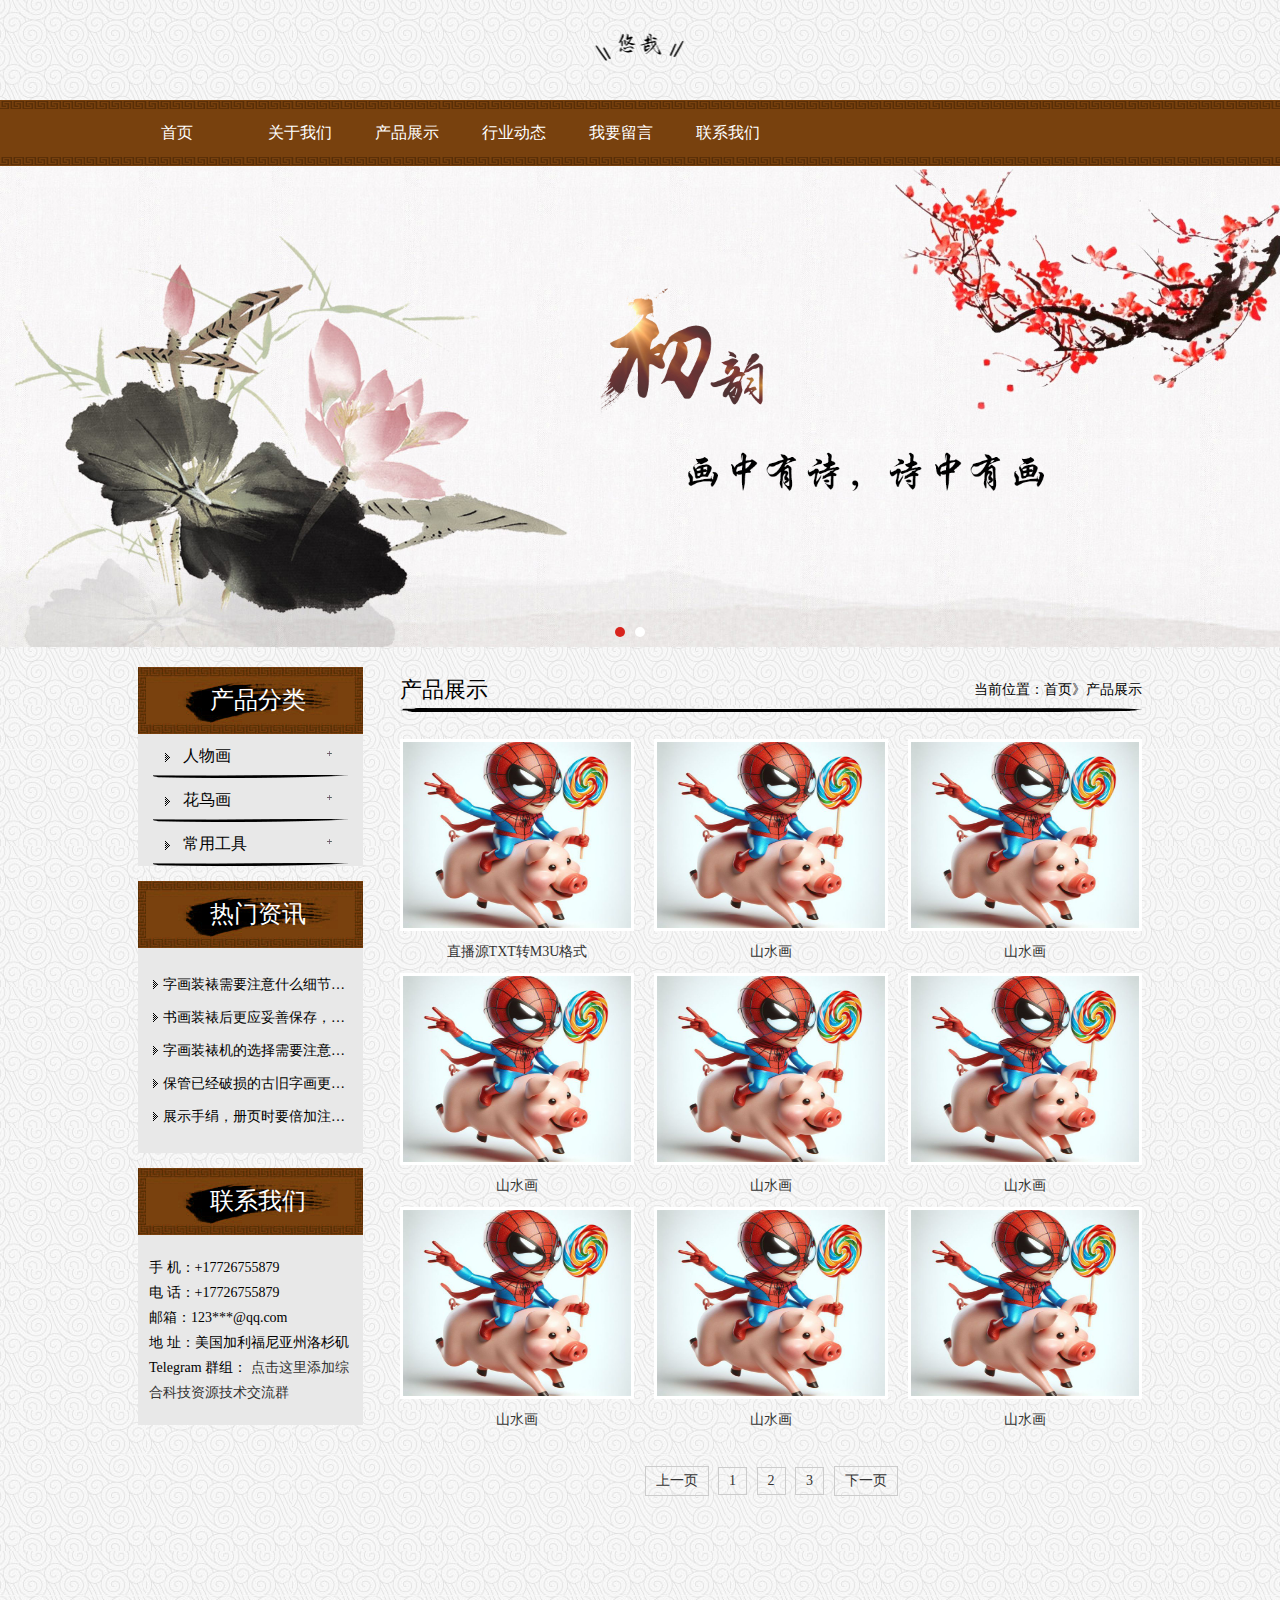
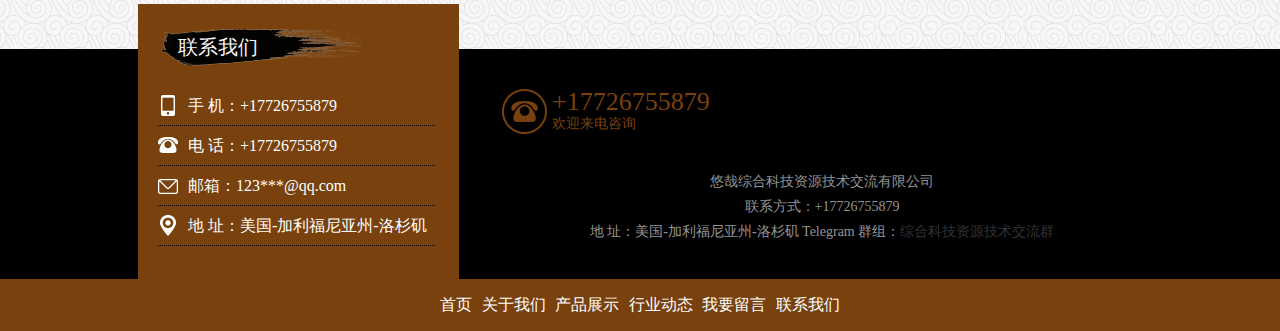
<file: product.html>
<!DOCTYPE html PUBLIC "-//W3C//DTD XHTML 1.0 Transitional//EN" "http://www.w3.org/TR/xhtml1/DTD/xhtml1-transitional.dtd">
<html xmlns="http://www.w3.org/1999/xhtml">
<head>
<meta http-equiv="Content-Type" content="text/html; charset=utf-8" />
<meta name="renderer" content="webkit"/>
<meta name="force-rendering" content="webkit"/>
<title></title>
<link type="text/css" rel="stylesheet" href="css/style.css" />
<script type="text/javascript" src="js/jquery-1.8.2.min.js"></script>
<script type="text/javascript" src="js/banner.js"></script>
<script type="text/javascript">
$(document).ready(function(){
	$("ul.typeul .typeone").click(function()
	{
		var arrow = $(this).find("span.arrow");
		if(arrow.hasClass("up"))
		{
			arrow.removeClass("up");
			arrow.addClass("down");
		}
		else if(arrow.hasClass("down"))
		{
			arrow.removeClass("down");
			arrow.addClass("up");
		}
		$(this).parent().find(".typetwo").slideToggle();
	});
})
</script>
</head>

<body>
<div class="header">
  <div class="main">
     <a href="index.html"><img src="images/logo.png" /></a>
  </div>
</div>
<div class="clear"></div>
<div class="nav">
  <ul>
    <li><a href="index.html">首页</a></li>
    <li><a href="about.html">关于我们</a></li>
    <li><a href="product.html">产品展示</a></li>
    <li><a href="news.html">行业动态</a></li>
    <li><a href="book.html">我要留言</a></li>
    <li><a href="contact.html">联系我们</a></li>
  </ul>
</div>
<div class="clear"></div>
<div class="banner">
  <div class="b-img">
      <img src="images/banner.jpg" width="100%"/>
      <img src="images/banner.jpg" width="100%" />
  </div>
  <div class="clear"></div>
  <div class="b-list"> </div>
</div>
<div class="clear"></div>
<div class="main">
  <div class="mainL">
    <div class="titbox">产品分类</div>
    <ul class="typeul">
      <li>
        <div class="typeone"><a href="product.html">人物画</a><span class="arrow up"></span></div>
        <div class="typetwo">
          <a href="TXTconversionM3U.html">人物画</a>
          <a href="product.html">人物画</a>
          <a href="product.html">人物画</a>
        </div>
      </li>
      <li>
        <div class="typeone"><a href="product.html">花鸟画</a><span class="arrow up"></span></div>
        <div class="typetwo">
          <a href="product.html">花鸟画</a>
          <a href="product.html">花鸟画</a>
          <a href="product.html">花鸟画</a>
        </div>
      </li>
      <li>
        <div class="typeone"><a href="product.html">常用工具</a><span class="arrow up"></span></div>
        <div class="typetwo">
          <a href="TXTconversionM3U">直播源TXT转M3U格式</a>
          <a href="product.html">山水画</a>
          <a href="product.html">山水画</a>
        </div>
      </li>
    </ul>
    <div class="titbox">热门资讯</div>
    <ul class="newsul">
      <li><a href="detail.html" class="ccsl">字画装裱需要注意什么细节问题?</a></li>
      <li><a href="detail.html" class="ccsl">书画装裱后更应妥善保存，存放在地上要考虑防潮?</a></li>
      <li><a href="detail.html" class="ccsl">字画装裱机的选择需要注意那几点呢？</a></li>
      <li><a href="detail.html" class="ccsl">保管已经破损的古旧字画更要谨慎?</a></li>
      <li><a href="detail.html" class="ccsl">展示手绢，册页时要倍加注意?</a></li>
    </ul>
    <div class="titbox">联系我们</div>
    <div class="lxwm">
      <div class="con">
        手 机：+17726755879<br />
        电 话：+17726755879<br />
        邮箱：123***@qq.com<br />
        地 址：美国加利福尼亚州洛杉矶
Telegram 群组：      
                               <a href="https://t.me/fuchenyouzaibot" target="_blank">点击这里添加综合科技资源技术交流群</a>
      </div>
    </div>
  </div>
  <div class="mainR">
    <div class="brandnavbox">
      <h2>产品展示</h2>
      <div class="con">当前位置：首页》产品展示</div>
    </div>
    <ul class="piclistul">
      <li>
        <a href="TXTconversionM3U.html">
        <img src="images/1.jpg" />
        <p>直播源TXT转M3U格式</p>
        </a>
      </li>
      <li>
        <a href="product_xq.html">
        <img src="images/1.jpg" />
        <p>山水画</p>
        </a>
      </li>
      <li>
        <a href="product_xq.html">
        <img src="images/1.jpg" />
        <p>山水画</p>
        </a>
      </li>
      <li>
        <a href="product_xq.html">
        <img src="images/1.jpg" />
        <p>山水画</p>
        </a>
      </li>
      <li>
        <a href="product_xq.html">
        <img src="images/1.jpg" />
        <p>山水画</p>
        </a>
      </li>
      <li>
        <a href="product_xq.html">
        <img src="images/1.jpg" />
        <p>山水画</p>
        </a>
      </li>
      <li>
        <a href="product_xq.html">
        <img src="images/1.jpg" />
        <p>山水画</p>
        </a>
      </li>
      <li>
        <a href="product_xq.html">
        <img src="images/1.jpg" />
        <p>山水画</p>
        </a>
      </li>
      <li>
        <a href="product_xq.html">
        <img src="images/1.jpg" />
        <p>山水画</p>
        </a>
      </li>
    </ul>
    <div class="clear"></div>
    <div class="pagebox">
        <a href="">上一页</a>
        <a href="">1</a>
        <a href="">2</a>
        <a href="">3</a>
        <a href="">下一页</a>
    </div> 
  </div>
  <div class="clear"></div>
</div>
<div class="clear"></div>
<div class="footerBox">
  <div class="main">
    <div class="footL">
      <div class="tit">联系我们</div>
      <ul>
        <li class="f1">手 机：+17726755879</li>
        <li class="f2">电 话：+17726755879</li>
        <li class="f3">邮箱：123***@qq.com</li>
        <li class="f4">地 址：美国-加利福尼亚州-洛杉矶 Telegram 群组：<a href="https://t.me/fuchenyouzaibot" target="_blank">综合科技资源技术交流群</a></li>
      </ul>
    </div>
    <div class="footR">
      <div class="telbox">
        <div class="tel">
          <span>+17726755879</span>
          <b><p>欢迎来电咨询</p></b>
        </div>
      </div>
      <div class="footer">
        <div>悠哉综合科技资源技术交流有限公司<br />联系方式：+17726755879<br />地 址：美国-加利福尼亚州-洛杉矶 Telegram 群组：<a href="https://t.me/fuchenyouzaibot" target="_blank">综合科技资源技术交流群</a></div>
      </div>
    </div>
  </div>
</div>
<div class="clear"></div>
<div class="fnav">
  <div class="main">
    <a href="index.html">首页</a>
    <a href="about.html">关于我们</a>
    <a href="product.html">产品展示</a>
    <a href="news.html">行业动态</a>
    <a href="book.html">我要留言</a>
    <a href="contact.html">联系我们</a>
  </div>
</div>
</body>
</html>
</file>
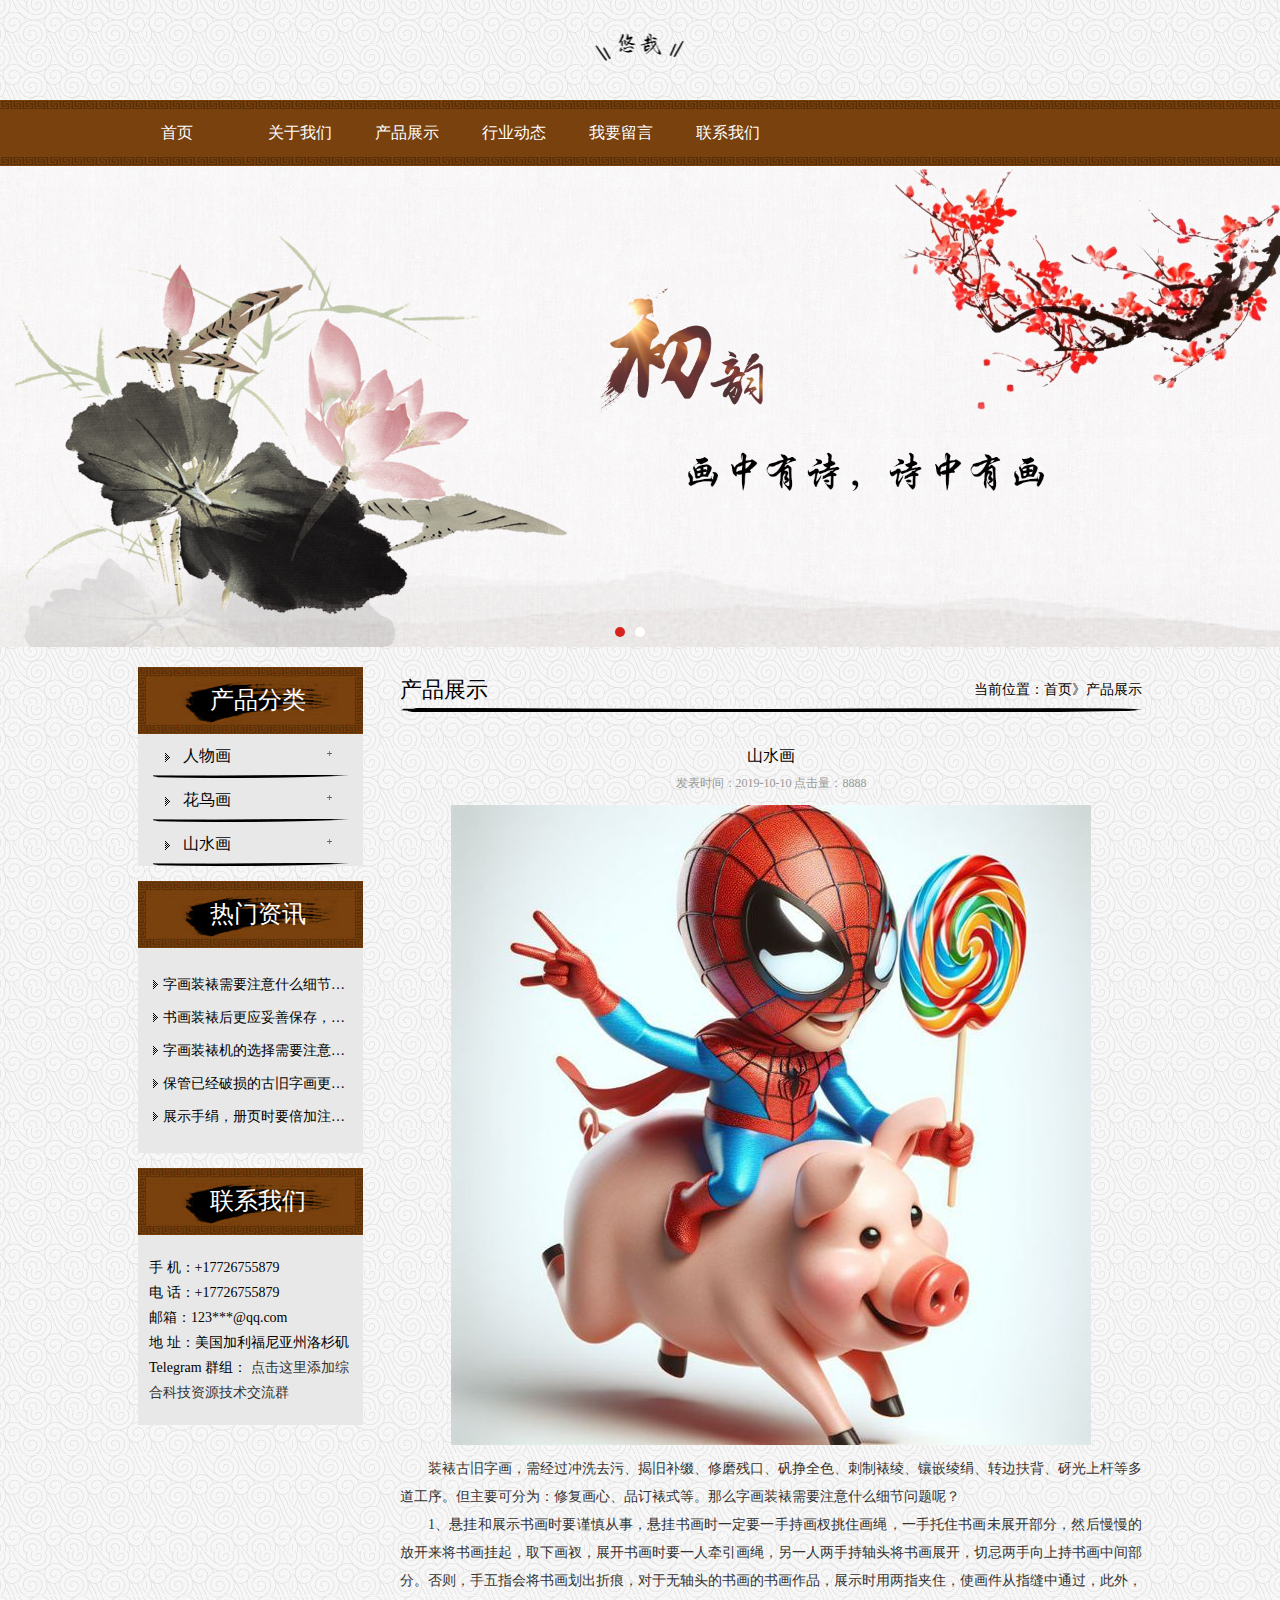
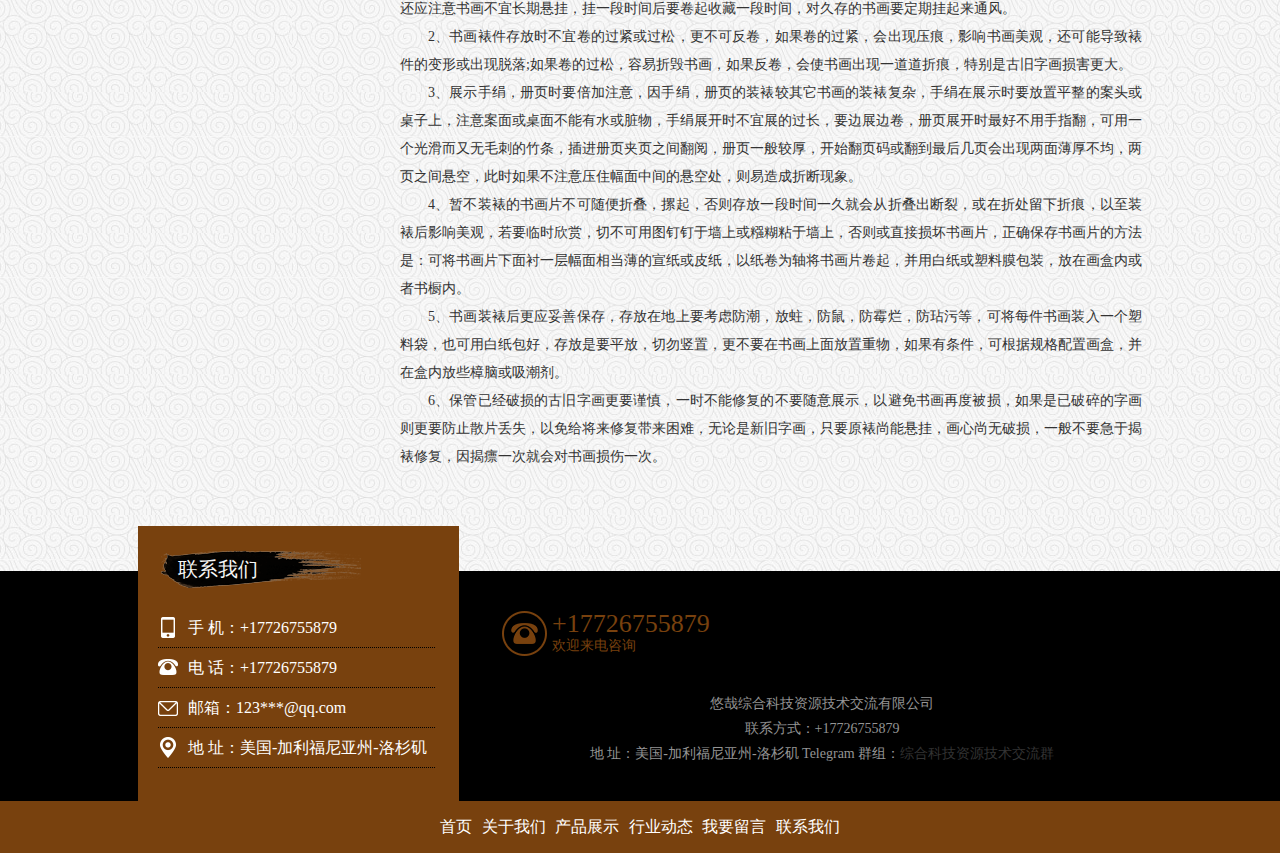
<file: product_xq.html>
<!DOCTYPE html PUBLIC "-//W3C//DTD XHTML 1.0 Transitional//EN" "http://www.w3.org/TR/xhtml1/DTD/xhtml1-transitional.dtd">
<html xmlns="http://www.w3.org/1999/xhtml">
<head>
<meta http-equiv="Content-Type" content="text/html; charset=utf-8" />
<meta name="renderer" content="webkit"/>
<meta name="force-rendering" content="webkit"/>
<title></title>
<link type="text/css" rel="stylesheet" href="css/style.css" />
<script type="text/javascript" src="js/jquery-1.8.2.min.js"></script>
<script type="text/javascript" src="js/banner.js"></script>
<script type="text/javascript">
$(document).ready(function(){
	$("ul.typeul .typeone").click(function()
	{
		var arrow = $(this).find("span.arrow");
		if(arrow.hasClass("up"))
		{
			arrow.removeClass("up");
			arrow.addClass("down");
		}
		else if(arrow.hasClass("down"))
		{
			arrow.removeClass("down");
			arrow.addClass("up");
		}
		$(this).parent().find(".typetwo").slideToggle();
	});
})
</script>
</head>

<body>
<div class="header">
  <div class="main">
     <a href="index.html"><img src="images/logo.png" /></a>
  </div>
</div>
<div class="clear"></div>
<div class="nav">
  <ul>
    <li><a href="index.html">首页</a></li>
    <li><a href="about.html">关于我们</a></li>
    <li><a href="product.html">产品展示</a></li>
    <li><a href="news.html">行业动态</a></li>
    <li><a href="book.html">我要留言</a></li>
    <li><a href="contact.html">联系我们</a></li>
  </ul>
</div>
<div class="clear"></div>
<div class="banner">
  <div class="b-img">
      <img src="images/banner.jpg" width="100%"/>
      <img src="images/banner.jpg" width="100%" />
  </div>
  <div class="clear"></div>
  <div class="b-list"> </div>
</div>
<div class="clear"></div>
<div class="main">
  <div class="mainL">
    <div class="titbox">产品分类</div>
    <ul class="typeul">
      <li>
        <div class="typeone"><a href="product.html">人物画</a><span class="arrow up"></span></div>
        <div class="typetwo">
          <a href="product.html">人物画</a>
          <a href="product.html">人物画</a>
          <a href="product.html">人物画</a>
        </div>
      </li>
      <li>
        <div class="typeone"><a href="product.html">花鸟画</a><span class="arrow up"></span></div>
        <div class="typetwo">
          <a href="product.html">花鸟画</a>
          <a href="product.html">花鸟画</a>
          <a href="product.html">花鸟画</a>
        </div>
      </li>
      <li>
        <div class="typeone"><a href="product.html">山水画</a><span class="arrow up"></span></div>
        <div class="typetwo">
          <a href="product.html">山水画</a>
          <a href="product.html">山水画</a>
          <a href="product.html">山水画</a>
        </div>
      </li>
    </ul>
    <div class="titbox">热门资讯</div>
    <ul class="newsul">
      <li><a href="detail.html" class="ccsl">字画装裱需要注意什么细节问题?</a></li>
      <li><a href="detail.html" class="ccsl">书画装裱后更应妥善保存，存放在地上要考虑防潮?</a></li>
      <li><a href="detail.html" class="ccsl">字画装裱机的选择需要注意那几点呢？</a></li>
      <li><a href="detail.html" class="ccsl">保管已经破损的古旧字画更要谨慎?</a></li>
      <li><a href="detail.html" class="ccsl">展示手绢，册页时要倍加注意?</a></li>
    </ul>
    <div class="titbox">联系我们</div>
    <div class="lxwm">
      <div class="con">
        手 机：+17726755879<br />
        电 话：+17726755879<br />
        邮箱：123***@qq.com<br />
        地 址：美国加利福尼亚州洛杉矶
Telegram 群组：      
                               <a href="https://t.me/+I9F504i4pIVlZjM1" target="_blank">点击这里添加综合科技资源技术交流群</a>
      </div>
    </div>
  </div>
  <div class="mainR">
    <div class="brandnavbox">
      <h2>产品展示</h2>
      <div class="con">当前位置：首页》产品展示</div>
    </div>
    <div class="detailbox">
      <div class="xq">
        <div class="tit">山水画</div>
        <div class="date">发表时间：2019-10-10  点击量：8888</div>
        <img src="images/1.jpg" />
        <div class="con">
          <p>装裱古旧字画，需经过冲洗去污、揭旧补缀、修磨残口、矾挣全色、刺制裱绫、镶嵌绫绢、转边扶背、砑光上杆等多道工序。但主要可分为：修复画心、品订裱式等。那么字画装裱需要注意什么细节问题呢？</p>
          <p>1、悬挂和展示书画时要谨慎从事，悬挂书画时一定要一手持画杈挑住画绳，一手托住书画未展开部分，然后慢慢的放开来将书画挂起，取下画衩，展开书画时要一人牵引画绳，另一人两手持轴头将书画展开，切忌两手向上持书画中间部分。否则，手五指会将书画划出折痕，对于无轴头的书画的书画作品，展示时用两指夹住，使画件从指缝中通过，此外，还应注意书画不宜长期悬挂，挂一段时间后要卷起收藏一段时间，对久存的书画要定期挂起来通风。</p>
          <p>2、书画裱件存放时不宜卷的过紧或过松，更不可反卷，如果卷的过紧，会出现压痕，影响书画美观，还可能导致裱件的变形或出现脱落;如果卷的过松，容易折毁书画，如果反卷，会使书画出现一道道折痕，特别是古旧字画损害更大。</p>
          <p>3、展示手绢，册页时要倍加注意，因手绢，册页的装裱较其它书画的装裱复杂，手绢在展示时要放置平整的案头或桌子上，注意案面或桌面不能有水或脏物，手绢展开时不宜展的过长，要边展边卷，册页展开时最好不用手指翻，可用一个光滑而又无毛刺的竹条，插进册页夹页之间翻阅，册页一般较厚，开始翻页码或翻到最后几页会出现两面薄厚不均，两页之间悬空，此时如果不注意压住幅面中间的悬空处，则易造成折断现象。</p>
          <p>4、暂不装裱的书画片不可随便折叠，摞起，否则存放一段时间一久就会从折叠出断裂，或在折处留下折痕，以至装裱后影响美观，若要临时欣赏，切不可用图钉钉于墙上或糨糊粘于墙上，否则或直接损坏书画片，正确保存书画片的方法是：可将书画片下面衬一层幅面相当薄的宣纸或皮纸，以纸卷为轴将书画片卷起，并用白纸或塑料膜包装，放在画盒内或者书橱内。</p>
          <p>5、书画装裱后更应妥善保存，存放在地上要考虑防潮，放蛀，防鼠，防霉烂，防玷污等，可将每件书画装入一个塑料袋，也可用白纸包好，存放是要平放，切勿竖置，更不要在书画上面放置重物，如果有条件，可根据规格配置画盒，并在盒内放些樟脑或吸潮剂。</p>
          <p>6、保管已经破损的古旧字画更要谨慎，一时不能修复的不要随意展示，以避免书画再度被损，如果是已破碎的字画则更要防止散片丢失，以免给将来修复带来困难，无论是新旧字画，只要原裱尚能悬挂，画心尚无破损，一般不要急于揭裱修复，因揭瘭一次就会对书画损伤一次。</p>
        </div>
      </div>
    </div>
  </div>
  <div class="clear"></div>
</div>
<div class="clear"></div>
<div class="footerBox">
  <div class="main">
    <div class="footL">
      <div class="tit">联系我们</div>
      <ul>
        <li class="f1">手 机：+17726755879</li>
        <li class="f2">电 话：+17726755879</li>
        <li class="f3">邮箱：123***@qq.com</li>
        <li class="f4">地 址：美国-加利福尼亚州-洛杉矶 Telegram 群组：<a href="https://t.me/+I9F504i4pIVlZjM1" target="_blank">综合科技资源技术交流群</a></li>
      </ul>
    </div>
    <div class="footR">
      <div class="telbox">
        <div class="tel">
          <span>+17726755879</span>
          <b><p>欢迎来电咨询</p></b>
        </div>
      </div>
      <div class="footer">
        <div>悠哉综合科技资源技术交流有限公司<br />联系方式：+17726755879<br />地 址：美国-加利福尼亚州-洛杉矶 Telegram 群组：<a href="https://t.me/+I9F504i4pIVlZjM1" target="_blank">综合科技资源技术交流群</a></div>
      </div>
    </div>
  </div>
</div>
<div class="clear"></div>
<div class="fnav">
  <div class="main">
    <a href="index.html">首页</a>
    <a href="about.html">关于我们</a>
    <a href="product.html">产品展示</a>
    <a href="news.html">行业动态</a>
    <a href="book.html">我要留言</a>
    <a href="contact.html">联系我们</a>
  </div>
</div>
</body>
</html>
</file>
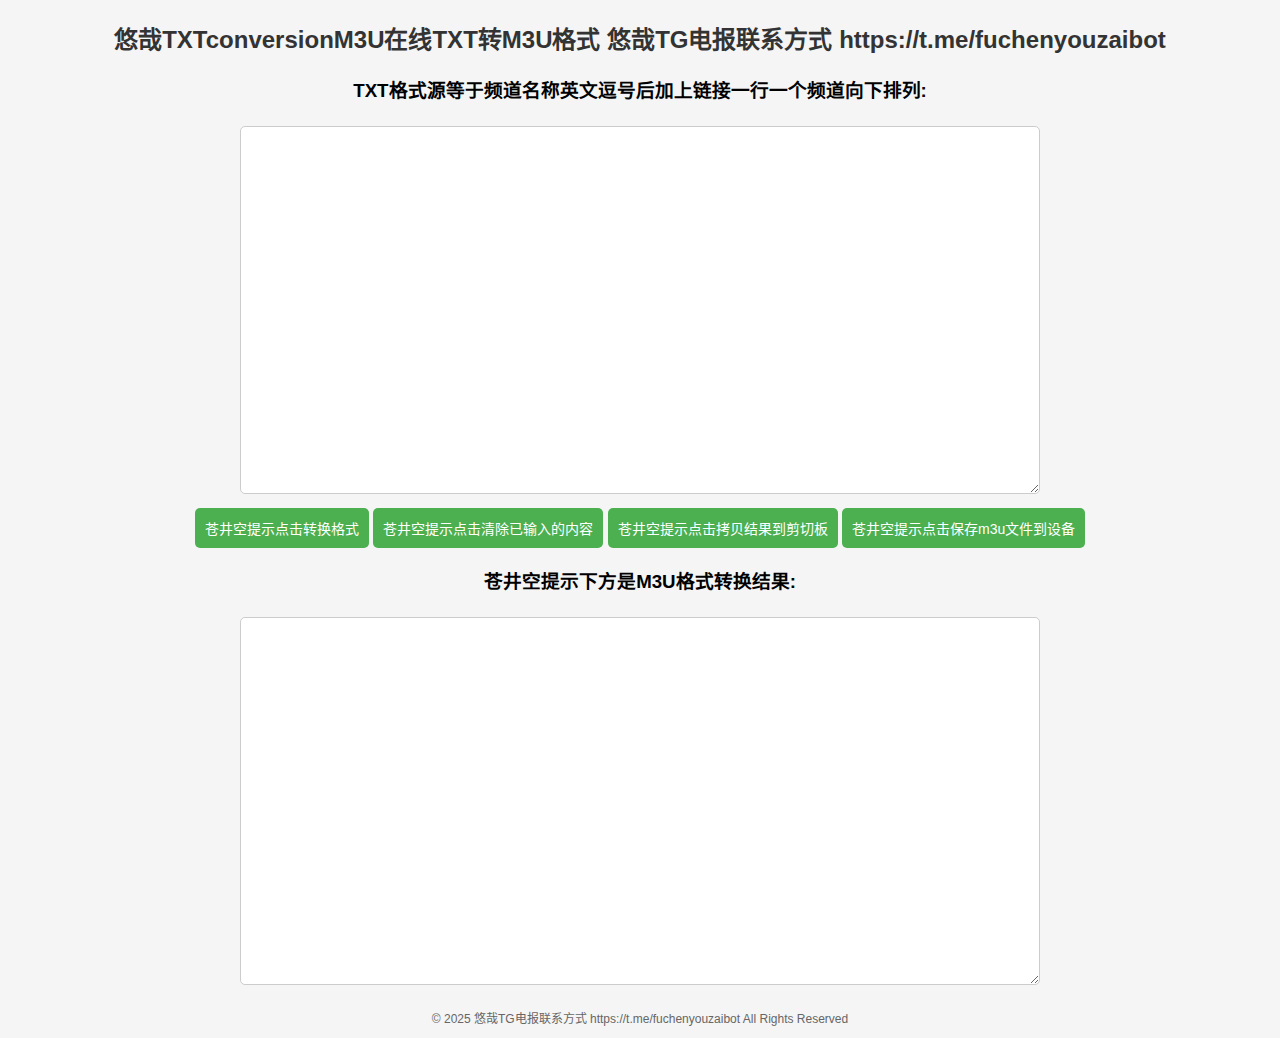
<file: TXTconversionM3U.html>
<!DOCTYPE html>
<html lang="zh-CN">
<head>
  <meta charset="UTF-8">
  <meta name="viewport" content="width=device-width, initial-scale=1.0">
  <title>在线TXT转M3U格式TXTconversionM3U悠哉TG电报联系方式https://t.me/fuchenyouzaibot悠哉</title>
  <meta name="description" content="一个简单的在线TXT转M3U格式工具，纯前端处理，无需上传txt文件粘贴即转换，安全不偷源。">
  <meta name="keywords" content="txt转m3u,txt转换,EGP,logo,TV,直播源,m3u生成,悠哉,LIVE">
  <style>
    body {
      text-align: center;
      font-family: Arial, sans-serif;
      background-color: #f5f5f5;
      margin: 0;
      padding: 0;
    }
    h2 {
      color: #333;
    }
    #inputContainer {
      margin-top: 10px;
    }
    label {
      display: block;
      margin-bottom: 5px;
      color: #666;
    }
    textarea, #m3uOutput {
      width: 800px;
      height: 368px;
      box-sizing: border-box;
      padding: 10px;
      margin-top: 5px;
      border: 1px solid #ccc;
      border-radius: 5px;
      font-size: 12px;
    }
    button {
      margin-top: 10px;
      padding: 10px 10px;
      font-size: 14px;
      cursor: pointer;
      background-color: #4CAF50;
      color: white;
      border: none;
      border-radius: 5px;
    }
    button:hover {
      background-color: #45a049;
    }
    #m3uOutput {
      margin-top: 5px;
      background-color: #fff;
      color: #333;
    }
    #copyright {
      margin-top: 20px;
      color: #666;
      font-size: 12px;
    }
  </style>
</head>
<body>
  <h2>悠哉TXTconversionM3U在线TXT转M3U格式 悠哉TG电报联系方式 https://t.me/fuchenyouzaibot </h2>
     <h3>TXT格式源等于频道名称英文逗号后加上链接一行一个频道向下排列:</h3>
  <div id="inputContainer">
    <textarea id="txtInput" rows="10" cols="80"></textarea>
  </div>
  <button onclick="convertToM3U()">苍井空提示点击转换格式</button>
  <button onclick="clearScreen()">苍井空提示点击清除已输入的内容</button>
  <button onclick="copyContent()">苍井空提示点击拷贝结果到剪切板</button>
  <button onclick="saveAsM3U()">苍井空提示点击保存m3u文件到设备</button>
  <h3>苍井空提示下方是M3U格式转换结果:</h3>
  <textarea id="m3uOutput" rows="10" cols="80" readonly></textarea>
  <div id="copyright">
    <p>© 2025 悠哉TG电报联系方式 https://t.me/fuchenyouzaibot All Rights Reserved </p>
  </div>
  <script>
    function convertToM3U() {
      const txtInput = document.getElementById('txtInput').value;
      const lines = txtInput.split('\n');
      let m3uOutput = '#EXTM3U x-tvg-url="https://mirror.ghproxy.com/https://raw.githubusercontent.com/youzaiwarp/egp/refs/heads/main/e.xml"\n';
      let currentGroup = null;
      for (const line of lines) {
        const trimmedLine = line.trim();
        if (trimmedLine !== '') {
          if (trimmedLine.includes('#genre#')) {
            currentGroup = trimmedLine.replace(/,#genre#/, '').trim();
          } else {
            const [originalChannelName, channelLink] = trimmedLine.split(',').map(item => item.trim());
            const processedChannelName = originalChannelName.replace(/(CCTV|CETV)-(\d+).*/, '$1$2');
            m3uOutput += `#EXTINF:-1 tvg-name="${processedChannelName}" tvg-logo="https://mirror.ghproxy.com/https://raw.githubusercontent.com/youzaiwarp/livelogo/refs/heads/main/${processedChannelName}.png"`;
            if (currentGroup) {
              m3uOutput += ` group-title="${currentGroup}"`;
            }
            m3uOutput += `,${originalChannelName}\n${channelLink}\n`;
          }
        }
      }
      document.getElementById('m3uOutput').value = m3uOutput;
    }
    function clearScreen() {
      document.getElementById('txtInput').value = '';
      document.getElementById('m3uOutput').value = '';
    }
    function copyContent() {
      const m3uOutput = document.getElementById('m3uOutput');
      m3uOutput.select();
      document.execCommand('copy');
      alert('苍井空提示内容已复制到剪贴板！');
    }
    function saveAsM3U() {
      const m3uContent = document.getElementById('m3uOutput').value;
      const blob = new Blob([m3uContent], { type: 'text/plain' });
      const a = document.createElement('a');
      a.href = URL.createObjectURL(blob);
      a.download = '悠哉txt转换.m3u';
      document.body.appendChild(a);
      a.click();
      document.body.removeChild(a);
    }
  </script>
</body>
</html>
</file>
<file: css/style.css>
﻿@charset "utf-8";
/* CSS Document */
*{ margin:0; padding:0}
ul li{ list-style:none}
img{ border:0; max-width:100%}
a{ text-decoration:none; color:#333}
.clear{ clear:both}
body{ font-family:"微软雅黑"; width:100%; min-width:1200px;color: #333;font-size: 14px; background:url(../images/bg.jpg) repeat}
.ccsl{ display:block;overflow:hidden; white-space:nowrap;text-overflow:ellipsis;}
p{text-align:justify}

.banner{ width:100%; min-width:1200px; /*height:400px;*/ overflow:hidden; position:relative;font-size:0; margin:0 auto;}
.b-img{ /*height:400px;*/  position:absolute; left:0; top:0;}
.b-img img{ display:block; /*height:400px;*/ float:left;}
.b-list{ height:20px; /*padding-top:380px;*/ margin:0 auto;position:relative;z-index:1;}
.b-list span{ display:block;cursor:pointer; width:10px; height:10px; border-radius:50%; background:#fff; float:left; margin:0 5px; _margin:0 3px;}
.b-list .spcss{ background:#d8241d}

.main{ width:1004px; margin:0 auto; }

.header{ width:100%; min-width:1200px; height:100px; overflow:hidden}
.header img{ display:block; margin-top:10px} 

.nav{width:100%; min-width:1200px; height:66px; overflow:hidden; background:url(../images/nav.gif) repeat-x;}
.nav ul{width:1004px; margin:0 auto; overflow:hidden}
.nav ul li:first-child{ margin-left:0}
.nav ul li{ float:left; width:157px;height:66px; line-height:66px; margin-left:-50px}
.nav ul li a{ display:block;color: #fff;font-size: 16px; padding-left:23px }
.nav ul li:hover a{ background:url(../images/nav.jpg) center center no-repeat;}


.noticeBox{ width:1031px; height:115px; background:url(../images/notice.gif) no-repeat; margin:0 auto; overflow:hidden; margin-top:10px;}
.noticeBox .main{ height:30px; margin-top:43px;}
.noticeBox .main img{ display:block; float:left; height:30px; margin-left:18px;}
.noticeBox .main .tit{ float:left; color:#fff;height:30px; line-height:30px; padding-left:10px; font-size:16px}
.noticeBox .main .gg{ float:left; width:800px; height:30px; line-height:30px; overflow:hidden}
.noticeBox .main .gg marquee{ color:#fff;}


.part1{ width:980px; margin:0 auto; overflow:hidden; padding-top:10px;}
.part1 ul{ overflow:hidden}
.part1 ul li{ float:left; width:170px;margin: 0 13px 0 13px;}
.part1 ul li a{ display:block;width: 140px;height: 140px;padding: 13px 15px 14px 15px;background:url(../images/probg.png) left top no-repeat}
.part1 ul li a:hover{-webkit-transition: all ease-in-out .3s;transition: all ease-in-out .3s;-ms-transition: all ease-in-out .3s;transition: all ease-in-out .3s;-webkit-transform:rotate(360deg);-moz-transform:rotate(360deg);-ms-transform:rotate(360deg);-o-transform:rotate(360deg);transform:rotate(360deg)}
.part1 ul li a img{border-radius: 50%; display:block;width: 140px;height: 140px;}
.part1 ul li p{ text-align:center;width: 170px;text-align: center;color: #000000;font-size: 20px;}


.part2{width:1004px; margin:0 auto;height: 280px;overflow: hidden;}
.part2 .aboutBox{ padding-top:30px; overflow:hidden}
.part2 .aboutBox .L{ float:left; width:316px; height:167px; overflow:hidden}
.part2 .aboutBox .L img{ display:block;width:316px; height:167px;}
.part2 .aboutBox .R{float: left;width: 664px;line-height: 28px;color: #000000;font-size: 14px; text-indent:2em; padding-left:15px;}

.contitbox{ width:100%; height:37px; overflow:hidden; padding-top:25px;}
.contitbox label{ float:left; background:url(../images/titbg.png) no-repeat; height:37px;color: #f7f7f7;width: 180px; padding-left:20px;font-size: 20px; line-height:37px;}
.contitbox a{ float:right; display:block;background: #000;color: #f7f7f7;border-radius: 15px; width:72px; height:26px; line-height:26px;font-size: 16px; margin-top:10px; text-align:center}


.part3{width:1004px; margin:0 auto;overflow: hidden;}
.part3 ul{ overflow:hidden; padding-top:10px}
.part3 ul li{ width:246px; height:227px; overflow:hidden; float:left; background:#78410E; margin:5px 2px}
.part3 ul li .pro{width:236px;height:177px; margin:5px; overflow:hidden;}
.part3 ul li .pro img{ width:236px; height:177px; overflow:hidden; display:block;transition: all 0.5s;}
.part3 ul li .pro:hover img{transform: scale(1.1)}
.part3 ul li p{ font-size:14px; color:#fff; height:30px; line-height:30px; text-align:center}


.part4{ float:left;width: 470px;height: 245px;}
.part4.bg{ padding-right:45px; background:url(../images/line.png) right top no-repeat}
.part4 ul{ overflow:hidden; width:470px; padding-top:10px}
.part4 ul li{width: 470px;height: 34px;line-height: 34px;font-size: 16px;}
.part4 ul li a{color: #000;}


.part5{width:1004px; margin:0 auto;overflow: hidden;height: 310px;}
.part5 ul{ overflow:hidden; padding-top:20px}
.part5 ul li{ float:left; width:246px; margin:0 2.8px;}
.part5 ul li:nth-child(4){ margin-right:0}
.part5 ul li img{width: 246px;height: 185px; display:block}
.part5 ul li p{ color:#000; font-size:16px; height:30px; line-height:30px; text-align:center; padding-top:5px}
.part5 ul li:hover{-webkit-transition: all ease-in-out .3s;transition: all ease-in-out .3s;-ms-transition: all ease-in-out .3s;transition: all ease-in-out .3s; margin-top:5px}
.part5 ul li:hover img{box-shadow: 0 5px 35px rgba(0, 0, 0, 0.3);}


.linksbox{width:1004px; margin:0 auto;overflow: hidden; padding-top:10px;}
.linksbox .tit{height: 50px;line-height: 50px; color:#000;font-size: 16px;}
.linksbox .con{ line-height:50px; font-size:16px;}
.linksbox .con a{display: inline-block;padding: 0 10px;color: #000000;}


.footerBox{width:100%; min-width:1004px;min-height: 230px;background:#000; margin-top:60px; }
.footerBox .footL{float: left;width: 321px;height: 275px;position: relative; margin-top:-45px; background:#78410E}
.footerBox .footL .tit{height: 37px;color: #f7f7f7; font-size:20px; line-height:37px;width: 186px; background:url(../images/titbg.png) center center no-repeat;margin: 25px 0 20px 20px; padding-left:20px;}
.footerBox .footL ul{ overflow:hidden}
.footerBox .footL ul li{ padding-left:30px; color:#fff;width: 247px; overflow:hidden;font-size: 16px;line-height: 39px;height: 39px; margin-left:20px;border-bottom: 1px dotted #000;}
.footerBox .footL ul li.f1{ background:url(../images/icon.png) 0 3px no-repeat}
.footerBox .footL ul li.f2{ background:url(../images/icon.png) 0 -37px no-repeat}
.footerBox .footL ul li.f3{ background:url(../images/icon.png) 0 -78px no-repeat}
.footerBox .footL ul li.f4{ background:url(../images/icon.png) 0 -118px no-repeat}
.footerBox .footR{ float:right; width:640px; height:220px;}
.footerBox .footR .telbox{ width:640px; padding-top:40px; }
.footerBox .footR .telbox .tel{ height:60px;background:url(../images/tel.png) no-repeat;color:#78410E; width:270px; padding-left:50px}
.footerBox .footR .telbox .tel span{font-size: 26px; line-height:1;overflow: hidden;font-family: Century Gothic; display:block}
.footerBox .footR .telbox .tel b{display: block;font-size: 14px;height: 14px; font-weight:normal}
.footerBox .footR .footer{ text-align:center; padding-top:20px;color: #949494; line-height:1.8}


.fnav{background:#78410E;width:100%; min-width:1004px; overflow:hidden;height: 52px;line-height: 52px;}
.fnav .main{ text-align:center}
.fnav a{display: inline-block;padding: 0 3px;color: #fff;font-size: 16px;}



.mainL{ float:left; padding-top:5px; width:240px; padding-bottom:40px}
.mainL .titbox{ width:100%; height:67px; background:url(../images/titbg.jpg) no-repeat; color:#fff; font-size:24px; line-height:67px; text-align:center; margin-top:15px;}
.mainL ul.typeul{ width:225px; background:#e8e8e8; overflow:hidden}
.mainL ul.typeul li{width: 195px; margin:0 auto;}
.mainL ul.typeul li .typeone{ width:100%; font-size:16px; height:44px; line-height:44px; background:url(../images/libg.gif) center top no-repeat}
.mainL ul.typeul li .typeone a{ color:#000; padding-left:30px;}
.mainL ul.typeul li .typeone .arrow{display: block;width: 20px; height: 20px;float: right;overflow: hidden;cursor: pointer;margin-top: 10px;}
.mainL ul.typeul li .typeone .arrow.up{background: url(../images/add.png) right no-repeat;margin-right: 10px;}
.mainL ul.typeul li .typeone .arrow.down{background: url(../images/cut.png) right no-repeat;margin-right: 10px}
.mainL ul.typeul li .typetwo{padding: 5px 0 0 43px; display:none}
.mainL ul.typeul li .typetwo a{ display:block;line-height: 36px;font-size: 13px;color: #6c6b6b;padding-left: 20px;}

.mainL ul.newsul{width:225px; background:#e8e8e8; overflow:hidden;padding-bottom: 20px; padding-top: 20px;}
.mainL ul.newsul li{width: 195px; margin: 0 auto; height:33px; line-height:33px; background:url(../images/jian.gif) left center no-repeat;}
.mainL ul.newsul li a{ padding-left:10px;font-size: 14px;color: #000000;}
.mainL ul.newsul li a:hover{ text-decoration:underline}

.mainL .lxwm{width:225px; background:#e8e8e8; overflow:hidden}
.mainL .lxwm .con{ color: #000;font-size: 14px;padding-bottom: 20px;line-height: 25px;width: 203px;margin: 0 auto; padding-top:20px;}

.mainR{ float:right; padding-top:20px;width: 742px;padding-bottom:40px}
.brandnavbox{height: 45px; background:url(../images/line.gif) left bottom no-repeat;overflow: hidden;margin-bottom: 15px;}
.brandnavbox h2{font-size: 22px;height:45px; line-height:45px;overflow: hidden;width: 200px;font-weight: normal;color: #000; float:left}
.brandnavbox .con{ float:right;font-size: 14px;color: #000;height:45px; line-height:45px;}

.detailbox{}
.detailbox .xq{}
.detailbox .xq .tit{ padding-top:14px; font-size:16px; line-height:30px; color:#000; text-align:center}
.detailbox .xq .date{color: #999; text-align:center; font-size:12px; line-height:24px}
.detailbox .xq img{ display:block; margin:0 auto; margin-top:10px; }
.detailbox .xq .con{ padding-top:10px}
.detailbox .xq .con p{ text-indent:2em; line-height:2}



.formBox{ width:390px; margin:0 auto; overflow:hidden; padding-top:20px}
.formBox .inputbox{ height:36px; line-height:36px; margin-top:20px;}
.formBox .inputbox label{ width:80px; float:left; font-size:14px; color:#000;height:36px; line-height:36px;}
.formBox .inputbox label span{ color:#cc0000; padding-right:8px}
.formBox .inputbox input{ width:305px; float:right; height:36px; line-height:36px; border:1px solid #e0e0e0; box-sizing: border-box;font-size:14px; color:#999; padding-left:10px}
.formBox .inputbox input.yzm{ float:right; width:172px}
.formBox .inputbox .yzmimg{ float:right; width:123px; height:36px; margin-left:10px}
.formBox .inputbox .btn1{ width:100px; height:36px; line-height:36px; border:1px solid #e0e0e0; box-sizing: border-box;font-size:14px; color:#fff; text-align:center; background:#E4393C; float:left;border-radius:4px; cursor:pointer; outline:none; letter-spacing:1px; padding:0}
.formBox .inputbox2{ min-height:36px; line-height:36px; margin-top:20px; overflow:hidden}
.formBox .inputbox2 label{ width:80px; float:left; font-size:14px; color:#000;height:36px; line-height:36px;}
.formBox .inputbox2 label span{ color:#cc0000; padding-right:8px}
.formBox .inputbox2 textarea{ width:305px; float:right; height:80px;line-height:36px; border:1px solid #e0e0e0; box-sizing: border-box;font-size:14px; color:#999; padding-left:10px}


.pagebox{ text-align:center; padding-top:10px; padding-bottom:50px}
.pagebox a{ border:1px solid #ccc; padding:5px 10px; display:inline-block; color:#333; margin:3px}
.pagebox a:hover{ border:1px solid #78410E; color:#78410E}




ul.listul{ padding:12px 0;overflow:hidden}
ul.listul li{border-bottom: 1px dashed #ccc;width: 100%;padding: 5px 0;height: 30px;font: 14px/30px "microsoft yahei";color: #737373;}
ul.listul li a{width: 600px;height: 30px;line-height: 30px;display:block;overflow:hidden; white-space:nowrap;text-overflow:ellipsis; float:left; margin-left:12px}
ul.listul li span{float: right;margin-right: 12px;}
ul.listul li:hover a{transition: all 0.2s ease-in-out 0s;text-indent: 20px;color: #ac0909;}


ul.piclistul{padding:12px 0;overflow:hidden}
ul.piclistul li{ width:234px; float:left; margin-right:20px;}
ul.piclistul li:nth-child(3n){ margin-right:0}
ul.piclistul li img{ display:block;width: 228px;height: 186px;border: 3px solid #fff;}
ul.piclistul li p{ text-align:center; height:42px; line-height:42px; font-size:14px;}
</file>
